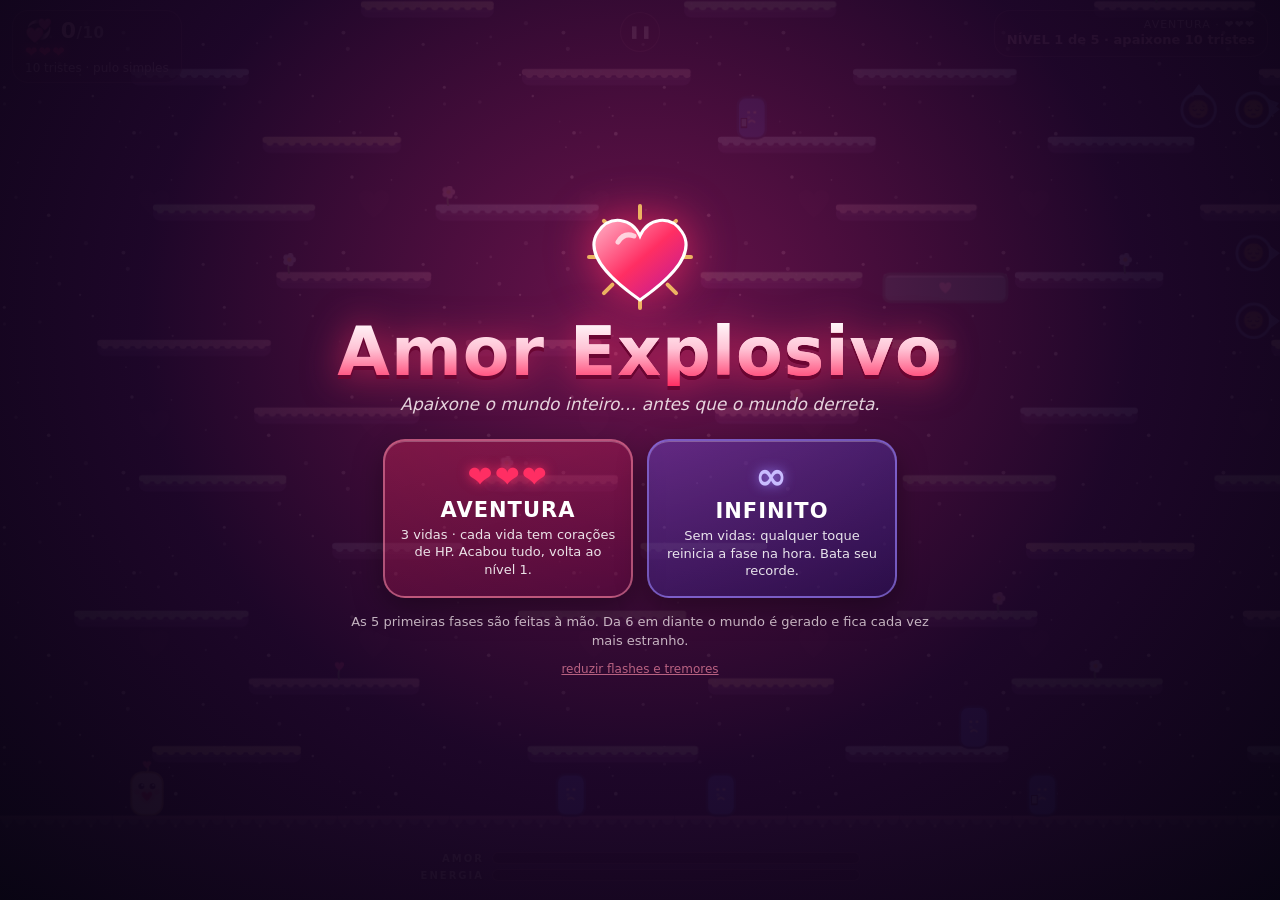
<file: index.html>
<!DOCTYPE html>
<html lang="pt-BR">
<head>
<meta charset="UTF-8">
<meta name="viewport" content="width=device-width, initial-scale=1.0">
<meta http-equiv="Cache-Control" content="no-cache, no-store, must-revalidate">
<meta http-equiv="Pragma" content="no-cache">
<title>Amor Explosivo</title>
<style>html,body{margin:0;height:100%;background:radial-gradient(circle at 50% 40%,#2a1250,#140d33 60%,#0b0720);color:#ffd6e0;font-family:"Trebuchet MS",sans-serif;display:flex;flex-direction:column;gap:12px;align-items:center;justify-content:center}
.bola{width:76px;height:76px;border-radius:50%;border:4px solid rgba(255,143,171,.18);border-top-color:#ff8fab;border-right-color:#ff2e63;animation:g .9s linear infinite}@keyframes g{to{transform:rotate(360deg)}}</style>
</head>
<body>
<div class="bola" role="status" aria-label="carregando"></div><p>Amor Explosivo · abrindo no modo certo do seu aparelho…</p>
<script>
(function(){
  var ua = navigator.userAgent || '';
  var uaMobile = /Android|webOS|iPhone|iPad|iPod|BlackBerry|IEMobile|Opera Mini|Mobile|Tablet/i.test(ua);
  var touch = ('ontouchstart' in window) || (navigator.maxTouchPoints||0) > 0;
  var small = Math.min(window.innerWidth, window.innerHeight) < 820;
  var isMobile = uaMobile || (touch && small);
  location.replace((isMobile ? 'mobile.html' : 'desktop.html') + '?v=31');
})();
</script>
<noscript><p>Ative o JavaScript. <a href="desktop.html">PC</a> · <a href="mobile.html">Celular</a></p></noscript>
</body>
</html>
</file>
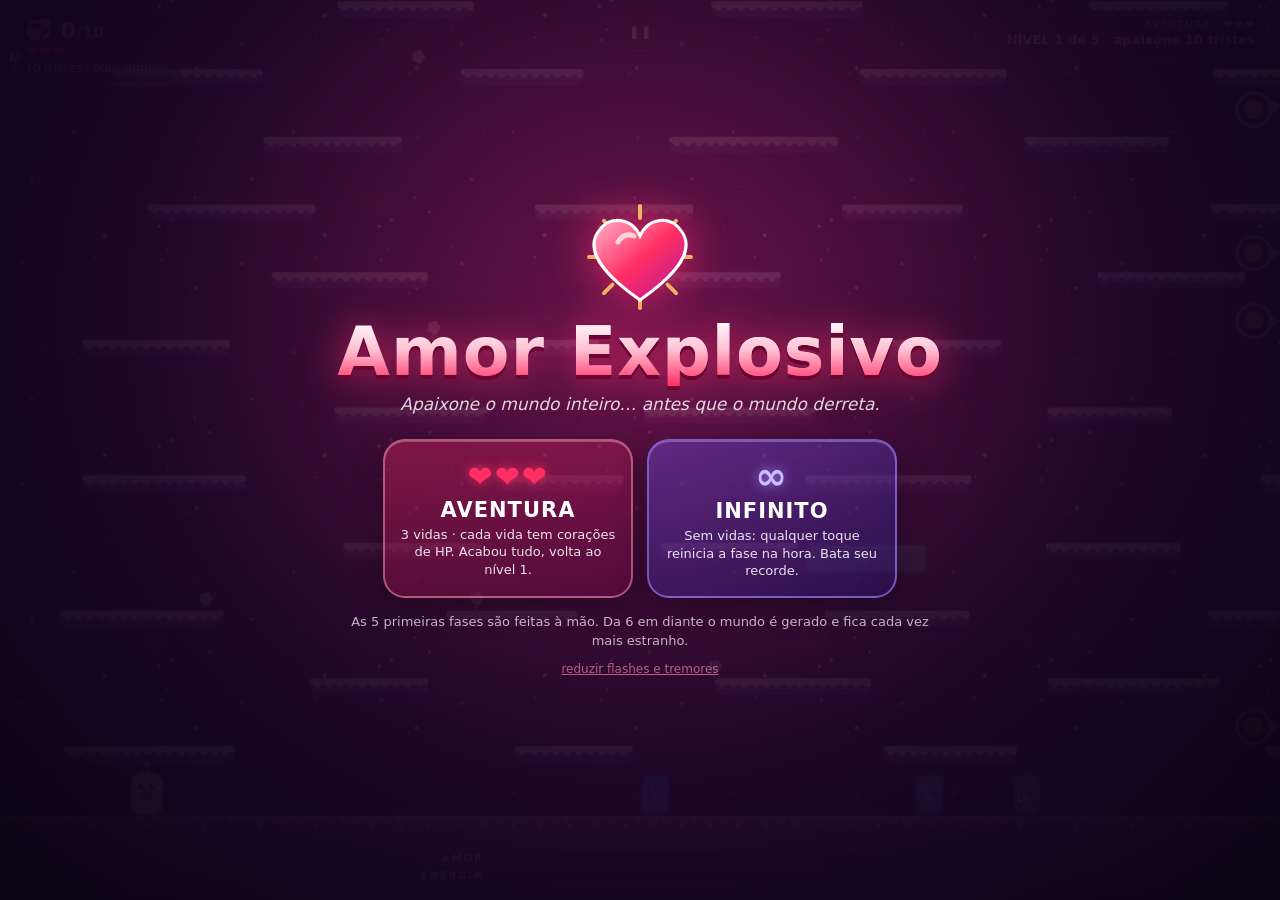
<file: desktop.html>
<!DOCTYPE html>
<html lang="pt-BR">
<head>
<meta charset="UTF-8">
<meta name="viewport" content="width=device-width, initial-scale=1.0">
<meta http-equiv="Cache-Control" content="no-cache, no-store, must-revalidate">
<meta http-equiv="Pragma" content="no-cache">
<title>Amor Explosivo — PC</title>
<link rel="stylesheet" href="style.css?v=34">
<link rel="stylesheet" href="style-desktop.css?v=34">
</head>
<body data-platform="desktop">
<div id="wrap">
  <canvas id="game"></canvas>
  <div id="hud"><div id="count"></div><div id="obj"></div></div>
  <div id="bars">
    <div class="barRow"><span class="barLbl">AMOR</span><div class="bar"><div id="amorFill" class="fill"></div></div></div>
    <div class="barRow"><span class="barLbl">ENERGIA</span><div class="bar"><div id="stamFill" class="fill"></div></div></div>
  </div>
  <button id="bPause" aria-label="Pausar">❚❚</button>
  <div id="overlay"></div>
</div>
<!-- PRÉ-CARREGAMENTO (regra do doug p/ GitHub): bolinha girando + % enquanto o jogo baixa; aparelho fraco começa no modo leve -->
<style>
#boot{position:fixed;inset:0;z-index:100000;display:flex;flex-direction:column;align-items:center;justify-content:center;gap:12px;background:radial-gradient(circle at 50% 40%,#2a1250,#140d33 60%,#0b0720);color:#ffd6e0;font-family:"Trebuchet MS",system-ui,sans-serif;transition:opacity .3s ease-out}
#boot .bb-anel{position:relative;width:76px;height:76px}
#boot .bb-bola{position:absolute;inset:0;border-radius:50%;border:4px solid rgba(255,143,171,.18);border-top-color:#ff8fab;border-right-color:#ff2e63;animation:bb-gira .9s linear infinite;will-change:transform}
#boot .bb-cor{position:absolute;left:50%;top:50%;font-size:26px;transform:translate(-50%,-50%);animation:bb-bate 1s ease-in-out infinite}
#boot .bb-tit{font-size:20px;font-weight:700;letter-spacing:.5px;color:#fff}
#boot .bb-sub{font-size:12px;color:#c9a7ff;max-width:86vw;text-align:center}
#boot .bb-trilha{width:min(240px,70vw);height:6px;border-radius:4px;background:rgba(255,255,255,.1);overflow:hidden}
#boot .bb-barra{height:100%;width:0%;border-radius:4px;background:linear-gradient(90deg,#ff8fab,#ff2e63);transition:width .15s ease-out}
#boot .bb-pct{font:700 13px monospace;color:#ff8fab}
@keyframes bb-gira{to{transform:rotate(360deg)}}
@keyframes bb-bate{0%,100%{transform:translate(-50%,-50%) scale(1)}50%{transform:translate(-50%,-50%) scale(1.15)}}
@media (prefers-reduced-motion: reduce){#boot .bb-bola{animation-duration:2.4s}#boot .bb-cor{animation:none}}
</style>
<div id="boot" role="status" aria-live="polite">
  <div class="bb-anel"><div class="bb-bola"></div><div class="bb-cor">💗</div></div>
  <div class="bb-tit">Amor Explosivo</div>
  <div class="bb-sub" id="bootSub">carregando o amor…</div>
  <div class="bb-trilha"><div class="bb-barra" id="bootBarra"></div></div>
  <div class="bb-pct" id="bootPct">0%</div>
</div>
<script>
(function(){
  var V='34', ARQS=['grafo_experiencia.js','game.js'], PESO={'grafo_experiencia.js':0.08,'game.js':0.92}, prog={}, txt={}, falta=ARQS.length;
  try{ var mem=navigator.deviceMemory||8, nuc=navigator.hardwareConcurrency||8; window.__FRACO=(mem<=2||nuc<=2); }catch(e){ window.__FRACO=false; }
  var barra=document.getElementById('bootBarra'), pct=document.getElementById('bootPct'), sub=document.getElementById('bootSub');
  if(window.__FRACO&&sub) sub.textContent='carregando o amor… (aparelho mais simples: modo leve)';
  function mostra(p){ p=Math.max(0,Math.min(100,Math.round(p))); barra.style.width=p+'%'; pct.textContent=p+'%'; }
  function soma(){ var s=0; for(var k in PESO) s+=(prog[k]||0)*PESO[k]; mostra(s*96); }
  function some(){ var b=document.getElementById('boot'); if(!b) return; mostra(100); b.style.opacity='0'; setTimeout(function(){ if(b.parentNode) b.parentNode.removeChild(b); },350); }
  function erro(a){ if(sub){ sub.style.color='#ff8888'; sub.textContent='⚠ não consegui carregar '+a+' — recarregue a página'; } }
  function injeta(i){ if(i>=ARQS.length){ some(); return; } var a=ARQS[i], s=document.createElement('script');
    if(txt[a]!=null){ s.text=txt[a]+'\n//# sourceURL='+a; document.body.appendChild(s); injeta(i+1); }
    else { s.src=a+'?v='+V; s.onload=function(){ injeta(i+1); }; s.onerror=function(){ erro(a); }; document.body.appendChild(s); } }
  function pronto(a){ prog[a]=1; soma(); if(--falta===0) injeta(0); }
  ARQS.forEach(function(a){ var x; try{ x=new XMLHttpRequest(); x.open('GET',a+'?v='+V,true); }catch(e){ pronto(a); return; }
    x.onprogress=function(e){ prog[a]=e.lengthComputable&&e.total?e.loaded/e.total:Math.min(0.9,(prog[a]||0)+0.1); soma(); };
    x.onload=function(){ if((x.status===200||x.status===0)&&x.responseText) txt[a]=x.responseText; pronto(a); };
    x.onerror=function(){ pronto(a); };   /* abriu direto do arquivo (file://): carrega do jeito normal */
    try{ x.send(); }catch(e){ pronto(a); } });
})();
</script>
</body>
</html>
</file>
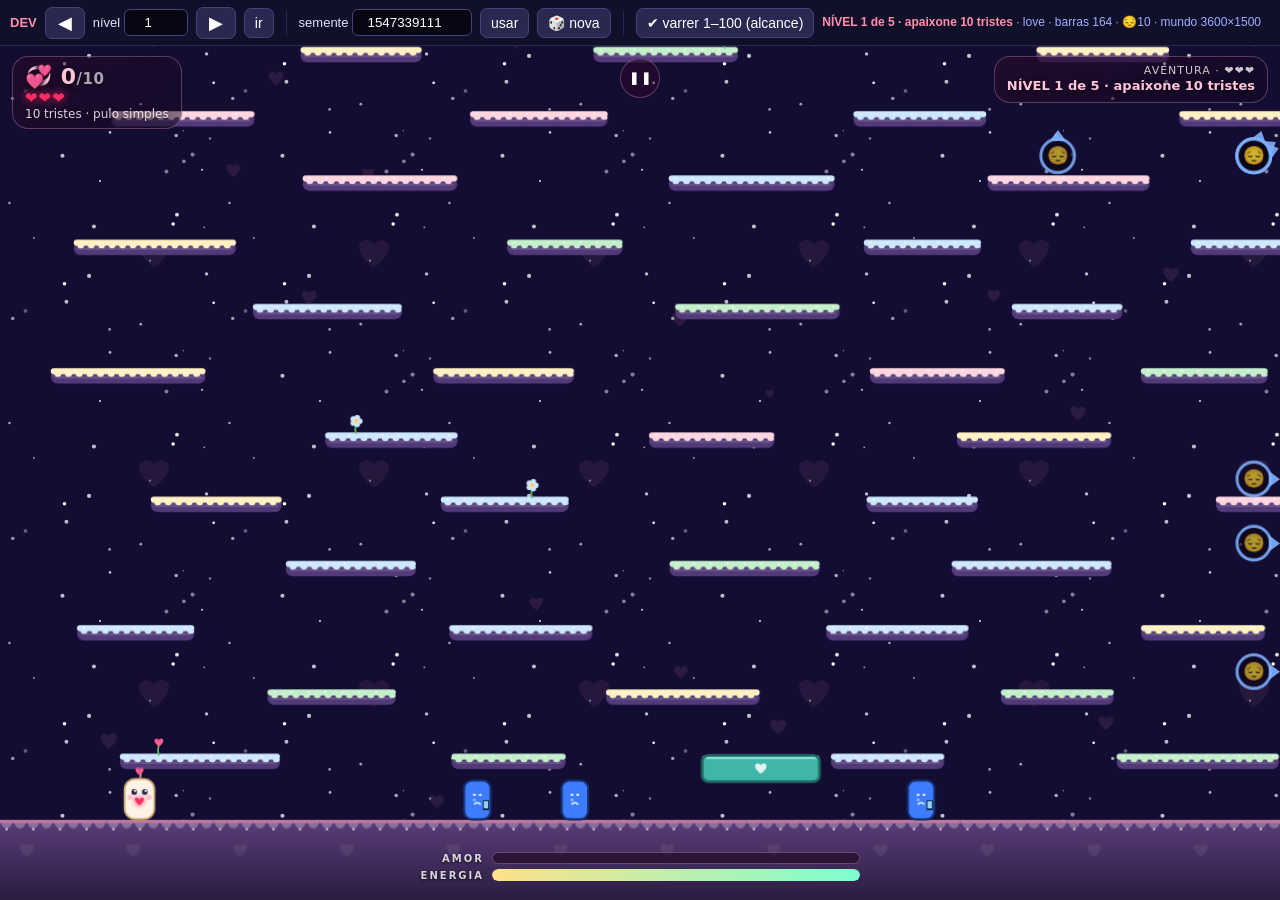
<file: dev.html>
<!DOCTYPE html>
<html lang="pt-BR">
<head>
<meta charset="UTF-8">
<meta name="viewport" content="width=device-width, initial-scale=1.0">
<meta http-equiv="Cache-Control" content="no-cache, no-store, must-revalidate">
<title>Amor Explosivo — DEV (inspetor de níveis)</title>
<link rel="stylesheet" href="style.css?v=31">
<link rel="stylesheet" href="style-desktop.css?v=31">
<style>
  body{ background:#070612; }
  /* deixa espaço pro jogo embaixo da barra */
  #wrap{ position:fixed; top:46px; left:0; right:0; bottom:0; width:100%; height:auto; }
  #devbar{ position:fixed; top:0; left:0; right:0; height:46px; z-index:200; display:flex; align-items:center; gap:8px;
    padding:0 10px; background:#11102a; border-bottom:1px solid #2a2850; color:#dfe3ff;
    font:13px/1.2 'Trebuchet MS','Segoe UI',sans-serif; flex-wrap:nowrap; overflow-x:auto; }
  #devbar b{ color:#ff8fab; }
  #devbar button{ background:#2a2850; color:#fff; border:1px solid #45427a; border-radius:7px; padding:6px 10px; cursor:pointer; font-size:14px; }
  #devbar button:hover{ background:#3a3870; }
  #devbar button.big{ font-size:18px; padding:4px 12px; }
  #devbar input{ width:64px; background:#070612; color:#fff; border:1px solid #45427a; border-radius:6px; padding:5px 6px; text-align:center; }
  #devbar .sep{ width:1px; height:24px; background:#2a2850; margin:0 4px; }
  #devinfo{ font-size:12px; color:#9fb0ff; white-space:nowrap; }
  #devinfo .tag{ background:#2a2850; border-radius:6px; padding:1px 6px; margin-left:4px; color:#ffd166; }
  #devscan{ position:fixed; right:10px; top:52px; z-index:200; background:#11102a; border:1px solid #2a2850;
    border-radius:10px; padding:8px 10px; color:#dfe3ff; font:12px 'Trebuchet MS',sans-serif; max-width:280px; display:none; }
  #devscan.show{ display:block; }
  #devscan h4{ margin:0 0 4px; color:#ff8fab; }
</style>
</head>
<body data-platform="desktop">
<div id="devbar">
  <b>DEV</b>
  <button class="big" id="dprev">◀</button>
  <span>nível <input id="dlvl" type="number" min="1" max="1000" value="1"></span>
  <button class="big" id="dnext">▶</button>
  <button id="dgo">ir</button>
  <div class="sep"></div>
  <span>semente <input id="dseed" type="number" value="0" style="width:120px"></span>
  <button id="dseedgo">usar</button>
  <button id="drand">🎲 nova</button>
  <div class="sep"></div>
  <button id="dscan">✔ varrer 1–100 (alcance)</button>
  <span id="devinfo"></span>
</div>
<div id="devscan"></div>

<div id="wrap">
  <canvas id="game"></canvas>
  <div id="hud"><div id="count"></div><div id="obj"></div></div>
  <div id="bars">
    <div class="barRow"><span class="barLbl">AMOR</span><div class="bar"><div id="amorFill" class="fill"></div></div></div>
    <div class="barRow"><span class="barLbl">ENERGIA</span><div class="bar"><div id="stamFill" class="fill"></div></div></div>
  </div>
  <button id="bPause" aria-label="Pausar">❚❚</button>
  <div id="overlay"></div>
</div>

<script>
  // liga o modo DEV e pula o briefing (pra inspecionar direto)
  window.__DEV = true;
  window.__SKIP_INTRO = true;
</script>
<script src="grafo_experiencia.js?v=31"></script>
<script src="game.js?v=31"></script>
<script>
(function(){
  const $=id=>document.getElementById(id);
  function refresh(info){ if(!info) return;
    $('dlvl').value=info.level; $('dseed').value=info.seed>>>0;
    const tags=(info.tags||[]).map(t=>'<span class="tag">'+t+'</span>').join('');
    const mon = info.monsters? (' · 👹'+info.monsters+' ['+(info.monstersKinds||[]).join(',')+']') : '';
    const tgt = info.type==='collect' ? (' · alvo '+info.target+' (coleta #'+info.collectIndex+')') : '';
    $('devinfo').innerHTML = '<b>'+(info.label||'')+'</b> · '+info.type+' · barras '+info.plats+
      ' · 😔'+info.npcs+mon+tgt+' · mundo '+info.W+'×'+info.H+' '+tags;
  }
  function api(){ return window.AE_DEV; }
  function ensure(cb){ if(api()) cb(); else setTimeout(()=>ensure(cb),60); }   // espera o game.js subir
  ensure(()=>{ refresh(api().go(parseInt($('dlvl').value)||1)); });
  $('dprev').onclick=()=>refresh(api().prev());
  $('dnext').onclick=()=>refresh(api().next());
  $('dgo').onclick=()=>refresh(api().go(parseInt($('dlvl').value)||1));
  $('dlvl').addEventListener('keydown',e=>{ if(e.key==='Enter') refresh(api().go(parseInt($('dlvl').value)||1)); });
  $('dseedgo').onclick=()=>refresh(api().reseed(parseInt($('dseed').value)||0));
  $('drand').onclick=()=>refresh(api().randSeed());
  $('dscan').onclick=()=>{ const box=$('devscan'); box.classList.add('show'); box.innerHTML='<h4>Varrendo 1–100…</h4>';
    setTimeout(()=>{ const r=api().scan(1,100); refresh(api().info());
      box.innerHTML='<h4>Varredura de alcance (1–100)</h4>'+
        (r.fails.length? ('⚠️ '+r.fails.length+' fase(s) com topo inalcançável:<br>'+r.fails.join(', '))
                       : '✅ todas as '+r.checked+' fases têm caminho do chão ao topo.'); }, 20);
  };
  // teclado: setas ←/→ trocam de nível (sem precisar clicar)
  window.addEventListener('keydown',e=>{ if(e.target.tagName==='INPUT')return;
    if(e.key==='PageUp'){ refresh(api().next()); } else if(e.key==='PageDown'){ refresh(api().prev()); } });
})();
</script>
</body>
</html>
</file>
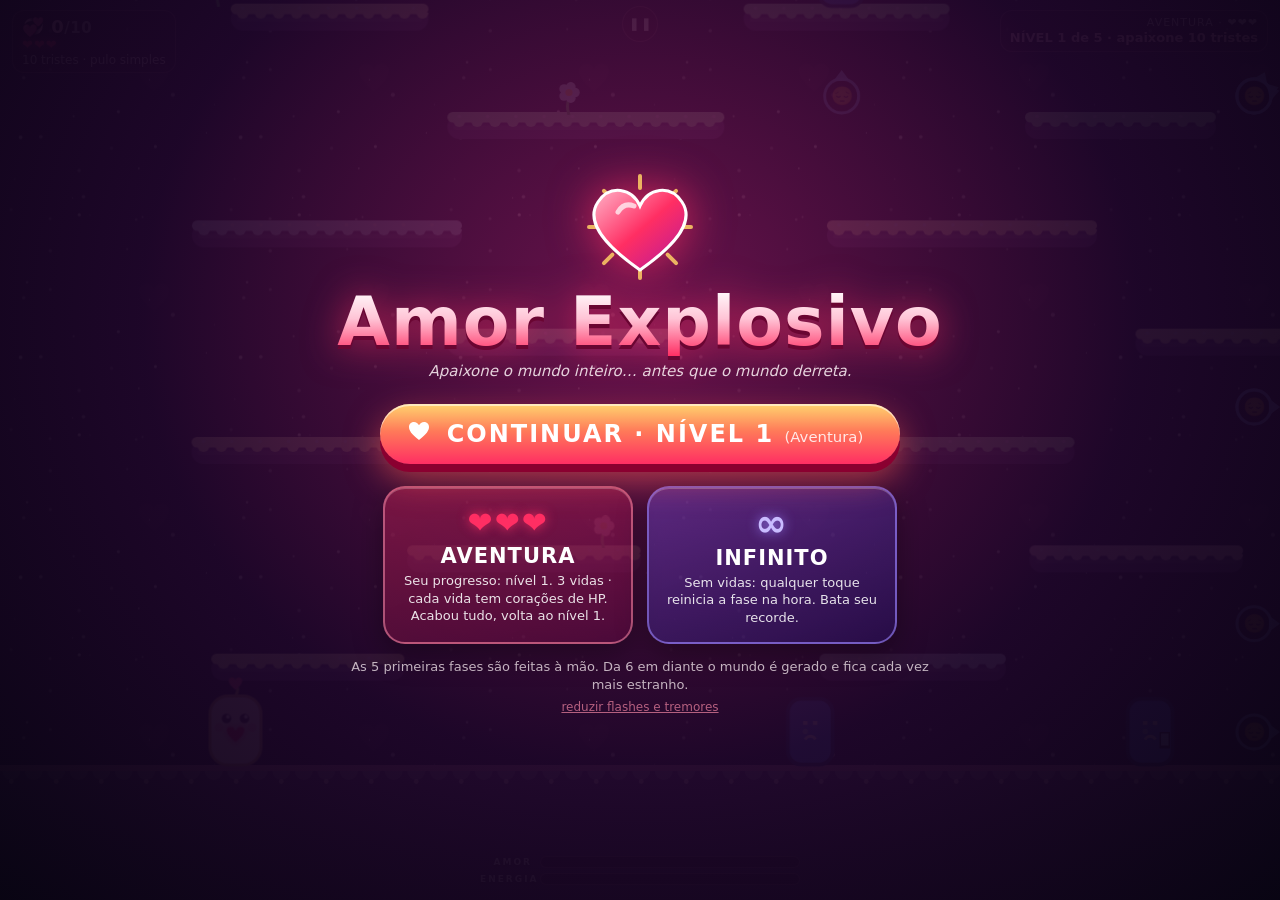
<file: mobile.html>
<!DOCTYPE html>
<html lang="pt-BR">
<head>
<meta charset="UTF-8">
<meta name="viewport" content="width=device-width, initial-scale=1.0, maximum-scale=1.0, user-scalable=no, viewport-fit=cover">
<meta http-equiv="Cache-Control" content="no-cache, no-store, must-revalidate">
<meta http-equiv="Pragma" content="no-cache">
<title>Amor Explosivo — Celular</title>
<link rel="stylesheet" href="style.css?v=34">
<link rel="stylesheet" href="style-mobile.css?v=34">
</head>
<body data-platform="mobile">
<div id="wrap">
  <canvas id="game"></canvas>
  <div id="hud"><div id="count"></div><div id="obj"></div></div>
  <div id="bars">
    <div class="barRow"><span class="barLbl">AMOR</span><div class="bar"><div id="amorFill" class="fill"></div></div></div>
    <div class="barRow"><span class="barLbl">ENERGIA</span><div class="bar"><div id="stamFill" class="fill"></div></div></div>
  </div>
  <button id="bPause" aria-label="Pausar">❚❚</button>
  <div id="touch">
    <div class="tbtn" id="bCharge" aria-label="Explosão de amor">💥</div>
    <div class="tbtn" id="bPow">★</div>
    <div class="tbtn" id="bCyc">⇄</div>
    <div class="tbtn" id="bDash" style="display:none" aria-label="Dash">»</div>
    <div class="tbtn" id="bDiv" style="display:none">✨</div>
    <div class="tbtn" id="bDom" style="display:none" aria-label="Domínio">◎</div>
  </div>
  <div id="overlay"></div>
</div>
<div id="rotate"><div class="rot-ico">📱</div><p>Gire o celular para jogar 🔄</p></div>
<!-- PRÉ-CARREGAMENTO (regra do doug p/ GitHub): bolinha girando + % enquanto o jogo baixa; aparelho fraco começa no modo leve -->
<style>
#boot{position:fixed;inset:0;z-index:100000;display:flex;flex-direction:column;align-items:center;justify-content:center;gap:12px;background:radial-gradient(circle at 50% 40%,#2a1250,#140d33 60%,#0b0720);color:#ffd6e0;font-family:"Trebuchet MS",system-ui,sans-serif;transition:opacity .3s ease-out}
#boot .bb-anel{position:relative;width:76px;height:76px}
#boot .bb-bola{position:absolute;inset:0;border-radius:50%;border:4px solid rgba(255,143,171,.18);border-top-color:#ff8fab;border-right-color:#ff2e63;animation:bb-gira .9s linear infinite;will-change:transform}
#boot .bb-cor{position:absolute;left:50%;top:50%;font-size:26px;transform:translate(-50%,-50%);animation:bb-bate 1s ease-in-out infinite}
#boot .bb-tit{font-size:20px;font-weight:700;letter-spacing:.5px;color:#fff}
#boot .bb-sub{font-size:12px;color:#c9a7ff;max-width:86vw;text-align:center}
#boot .bb-trilha{width:min(240px,70vw);height:6px;border-radius:4px;background:rgba(255,255,255,.1);overflow:hidden}
#boot .bb-barra{height:100%;width:0%;border-radius:4px;background:linear-gradient(90deg,#ff8fab,#ff2e63);transition:width .15s ease-out}
#boot .bb-pct{font:700 13px monospace;color:#ff8fab}
@keyframes bb-gira{to{transform:rotate(360deg)}}
@keyframes bb-bate{0%,100%{transform:translate(-50%,-50%) scale(1)}50%{transform:translate(-50%,-50%) scale(1.15)}}
@media (prefers-reduced-motion: reduce){#boot .bb-bola{animation-duration:2.4s}#boot .bb-cor{animation:none}}
</style>
<div id="boot" role="status" aria-live="polite">
  <div class="bb-anel"><div class="bb-bola"></div><div class="bb-cor">💗</div></div>
  <div class="bb-tit">Amor Explosivo</div>
  <div class="bb-sub" id="bootSub">carregando o amor…</div>
  <div class="bb-trilha"><div class="bb-barra" id="bootBarra"></div></div>
  <div class="bb-pct" id="bootPct">0%</div>
</div>
<script>
(function(){
  var V='34', ARQS=['grafo_experiencia.js','game.js'], PESO={'grafo_experiencia.js':0.08,'game.js':0.92}, prog={}, txt={}, falta=ARQS.length;
  try{ var mem=navigator.deviceMemory||8, nuc=navigator.hardwareConcurrency||8; window.__FRACO=(mem<=2||nuc<=2); }catch(e){ window.__FRACO=false; }
  var barra=document.getElementById('bootBarra'), pct=document.getElementById('bootPct'), sub=document.getElementById('bootSub');
  if(window.__FRACO&&sub) sub.textContent='carregando o amor… (aparelho mais simples: modo leve)';
  function mostra(p){ p=Math.max(0,Math.min(100,Math.round(p))); barra.style.width=p+'%'; pct.textContent=p+'%'; }
  function soma(){ var s=0; for(var k in PESO) s+=(prog[k]||0)*PESO[k]; mostra(s*96); }
  function some(){ var b=document.getElementById('boot'); if(!b) return; mostra(100); b.style.opacity='0'; setTimeout(function(){ if(b.parentNode) b.parentNode.removeChild(b); },350); }
  function erro(a){ if(sub){ sub.style.color='#ff8888'; sub.textContent='⚠ não consegui carregar '+a+' — recarregue a página'; } }
  function injeta(i){ if(i>=ARQS.length){ some(); return; } var a=ARQS[i], s=document.createElement('script');
    if(txt[a]!=null){ s.text=txt[a]+'\n//# sourceURL='+a; document.body.appendChild(s); injeta(i+1); }
    else { s.src=a+'?v='+V; s.onload=function(){ injeta(i+1); }; s.onerror=function(){ erro(a); }; document.body.appendChild(s); } }
  function pronto(a){ prog[a]=1; soma(); if(--falta===0) injeta(0); }
  ARQS.forEach(function(a){ var x; try{ x=new XMLHttpRequest(); x.open('GET',a+'?v='+V,true); }catch(e){ pronto(a); return; }
    x.onprogress=function(e){ prog[a]=e.lengthComputable&&e.total?e.loaded/e.total:Math.min(0.9,(prog[a]||0)+0.1); soma(); };
    x.onload=function(){ if((x.status===200||x.status===0)&&x.responseText) txt[a]=x.responseText; pronto(a); };
    x.onerror=function(){ pronto(a); };   /* abriu direto do arquivo (file://): carrega do jeito normal */
    try{ x.send(); }catch(e){ pronto(a); } });
})();
</script>
</body>
</html>
</file>
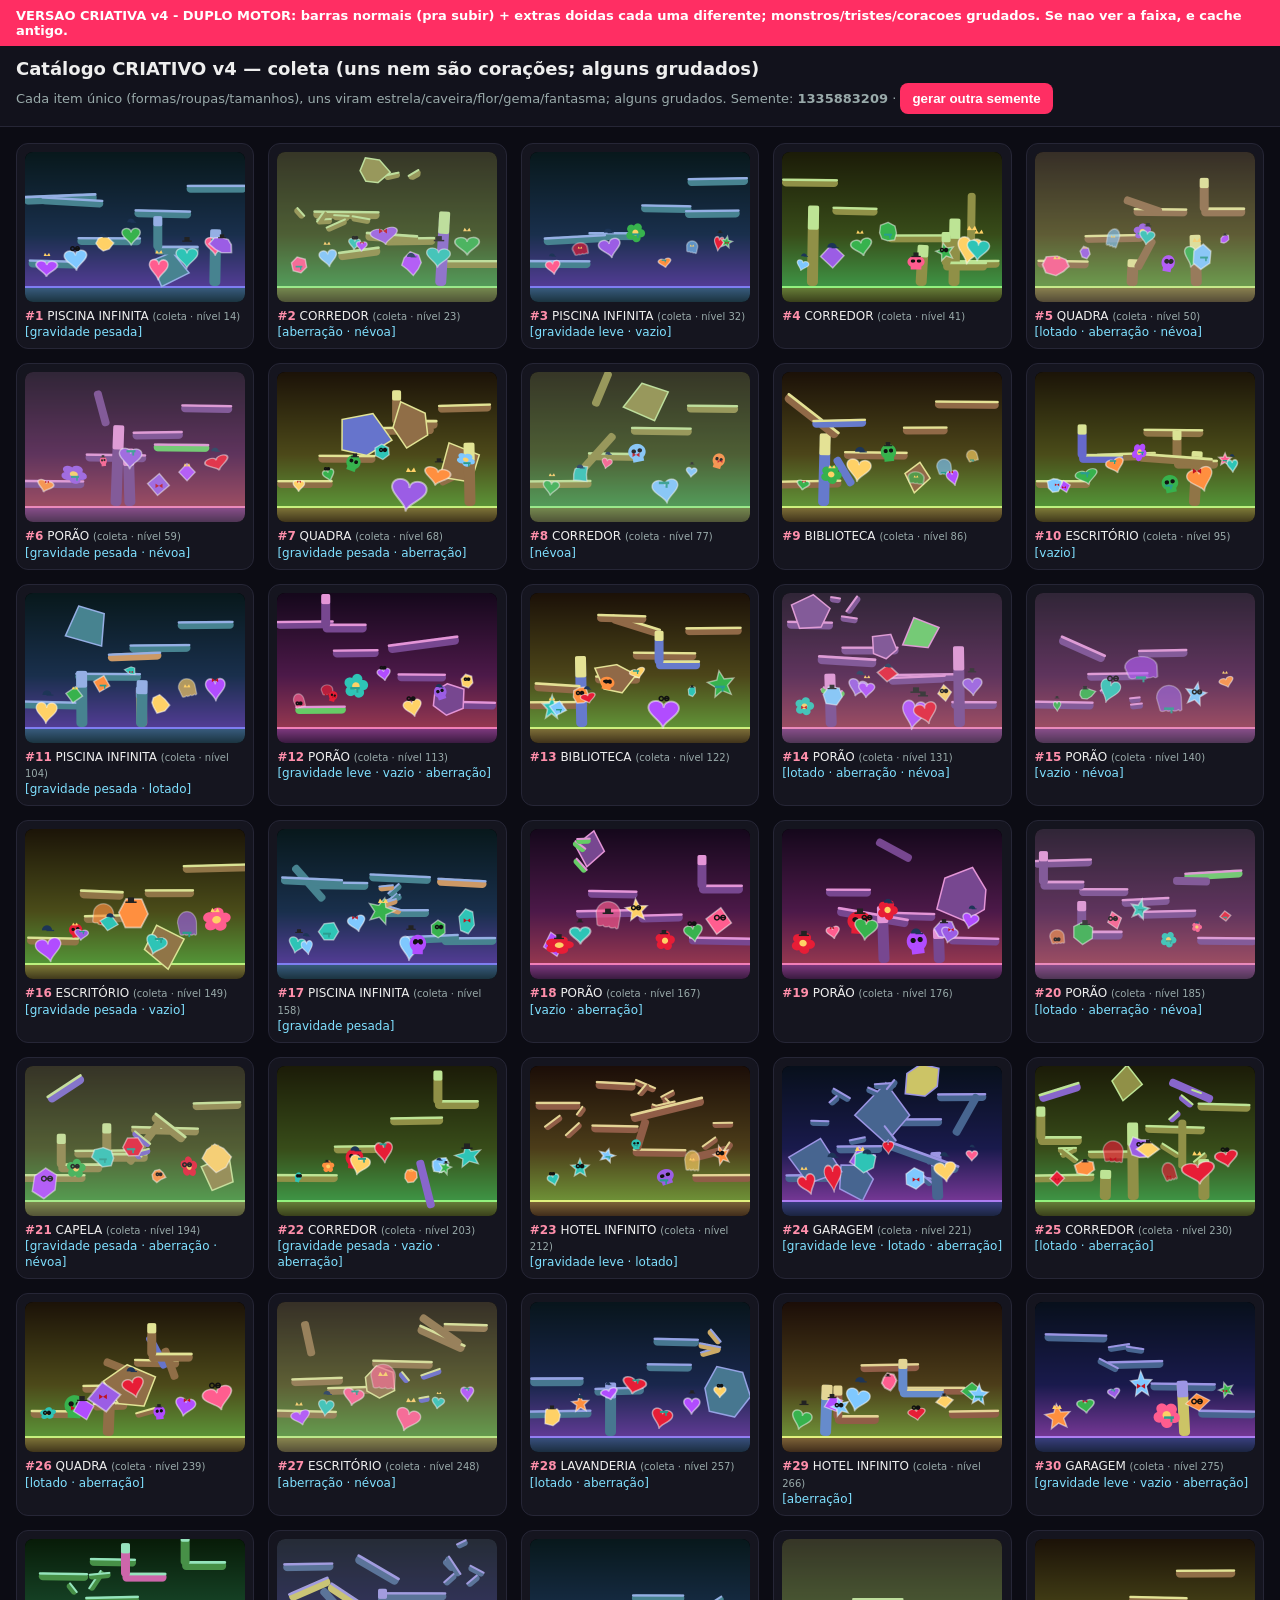
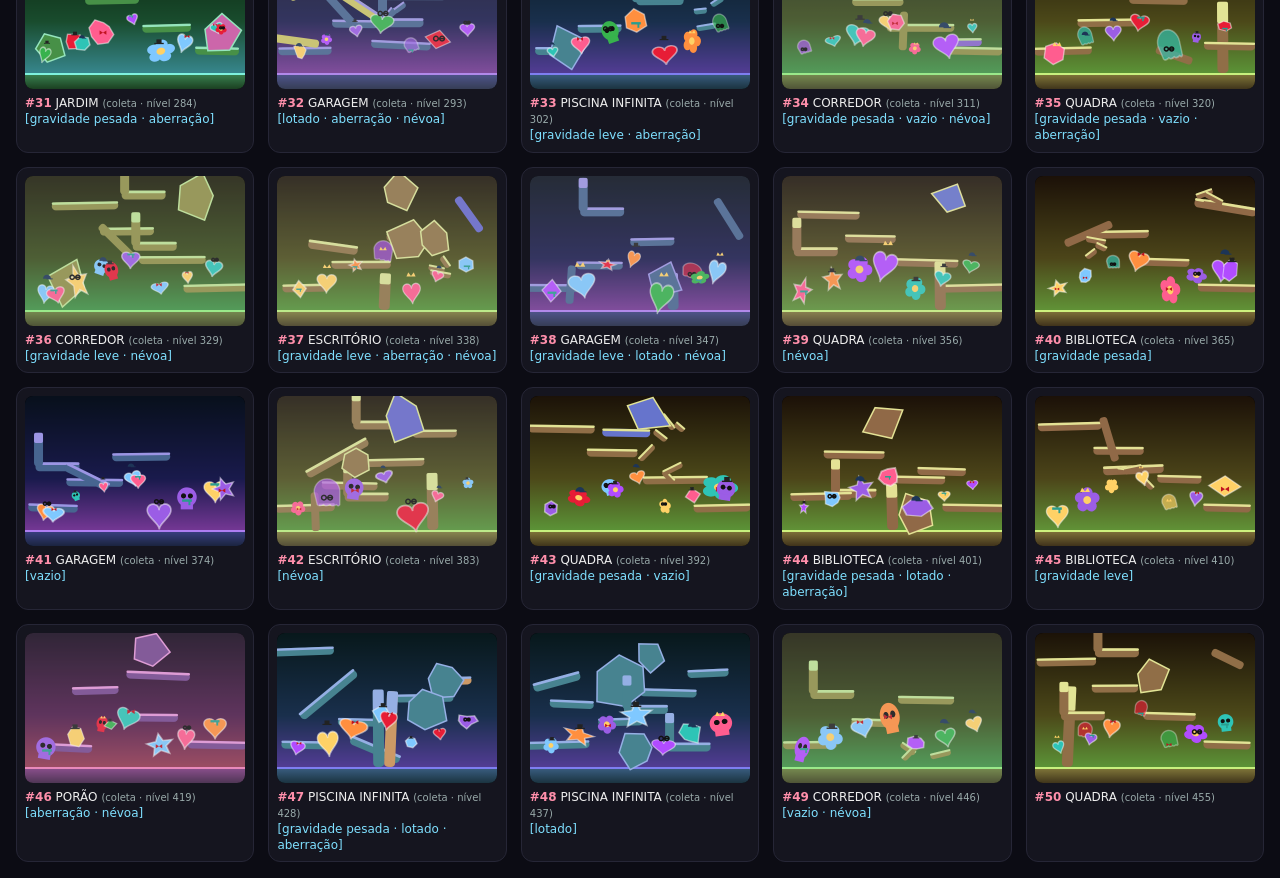
<file: preview-coleta.html>
<!doctype html><html lang="pt-br"><head><meta charset="utf-8">
<meta name="viewport" content="width=device-width,initial-scale=1">
<title>Catálogo CRIATIVO v4 · coleta</title>
<style>
  :root{color-scheme:dark}
  body{margin:0;background:#0c0c14;color:#eee;font-family:system-ui,Segoe UI,Roboto,sans-serif}
  header{position:sticky;top:0;background:#12121c;padding:12px 16px;border-bottom:1px solid #262636;z-index:2}
  h1{font-size:18px;margin:0 0 4px} .muted{color:#9aa;font-size:13px}
  button{background:#ff2e63;color:#fff;border:0;border-radius:8px;padding:8px 12px;font-weight:600;cursor:pointer}
  #grid{display:grid;grid-template-columns:repeat(auto-fill,minmax(228px,1fr));gap:14px;padding:16px}
  .card{background:#15151f;border:1px solid #262636;border-radius:12px;padding:8px;overflow:hidden}
  canvas{width:100%;border-radius:8px;display:block;background:#000}
  .cap{font-size:12px;margin-top:6px;line-height:1.35} .cap b{color:#ff8fab} .cap small{color:#9aa} .tags{color:#7fe0ff}
</style></head><body>
<div style="background:#ff2e63;color:#fff;padding:8px 16px;font-weight:700;font-size:13px">VERSAO CRIATIVA v4 - DUPLO MOTOR: barras normais (pra subir) + extras doidas cada uma diferente; monstros/tristes/coracoes grudados. Se nao ver a faixa, e cache antigo.</div>
<header>
  <h1>Catálogo CRIATIVO v4 — coleta (uns nem são corações; alguns grudados)</h1>
  <div class="muted">Cada item único (formas/roupas/tamanhos), uns viram estrela/caveira/flor/gema/fantasma; alguns grudados. Semente: <b id="seedval">&mdash;</b> &middot; <button onclick="PREVIEW.reseed()">gerar outra semente</button></div>
</header>
<div id="grid"></div>
<script>
/* Motor de PREVIEW CRIATIVO v4 — DUPLO MOTOR (espinha normal + extras doidas, cada uma única) + grudados */
(function(){
const qs=new URLSearchParams(location.search);
let RUNSEED=(qs.get('seed')!=null)?(parseInt(qs.get('seed'))>>>0):((Date.now()^(Math.random()*1e9))>>>0);
function clamp(v,a,b){return v<a?a:(v>b?b:v);}
function hsl(h,s,l){h=((h%360)+360)%360;return 'hsl('+h+' '+s+'% '+l+'%)';}
function palFromHue(hue){return{ skyTop:hsl(hue,55,7),skyMid:hsl(hue+24,50,20),skyGround:hsl(hue+70,45,46),
  groundTop:hsl(hue+20,38,38),groundBot:hsl(hue+10,40,18),groundLine:hsl(hue+50,80,72),
  plat:hsl(hue,34,42),platTop:hsl(hue+30,60,74),platEdge:hsl(hue+200,50,60)};}
function makeRng(seed){let a=seed>>>0;return function(){a|=0;a=a+0x6D2B79F5|0;let t=Math.imul(a^a>>>15,1|a);t=t+Math.imul(t^t>>>7,61|t)^t;return((t^t>>>14)>>>0)/4294967296;};}
function seedFor(n){let h=(RUNSEED^Math.imul(n,2654435761))>>>0;h=Math.imul(h^(h>>>15),2246822507);h=Math.imul(h^(h>>>13),3266489909);return(h^(h>>>16))>>>0;}
const DIR_THEMES=[{name:'SALA AMARELA',hue:48},{name:'ESCRITÓRIO',hue:38},{name:'PISCINA INFINITA',hue:190},{name:'GARAGEM',hue:215},{name:'BIBLIOTECA',hue:28},{name:'HOTEL INFINITO',hue:18},{name:'JARDIM',hue:120},{name:'QUADRA',hue:32},{name:'CAPELA',hue:52},{name:'LAVANDERIA',hue:200},{name:'CORREDOR',hue:60},{name:'PORÃO',hue:280}];
function director(n){const rng=makeRng((seedFor(n)^0x5bd1e995)>>>0);const d=Math.max(0,n-5);const epoch=Math.floor(d/15);
  const theme=DIR_THEMES[(n*7+epoch*5+Math.floor(rng()*(1+epoch)))%DIR_THEMES.length];const distort=clamp(d/40,0,1);
  const mut={name:theme.name,hue:theme.hue,distort,dens:1,tags:[]};
  if(rng()<0.5)mut.tags.push(rng()<0.5?'gravidade leve':'gravidade pesada');
  const dr=rng(); if(dr<0.3){mut.dens=0.6;mut.tags.push('vazio');} else if(dr>0.72){mut.dens=1.5;mut.tags.push('lotado');}
  if(d>=12&&rng()<0.5)mut.tags.push('aberração');
  if(rng()<0.35)mut.tags.push('névoa');
  return mut;}
const isCollect=n=>{const d=n-5;return d>0&&d%9===0;};

/* formas */
function rr(ctx,x,y,w,h,r){r=Math.min(r,Math.abs(w)/2,Math.abs(h)/2);ctx.beginPath();ctx.moveTo(x+r,y);ctx.arcTo(x+w,y,x+w,y+h,r);ctx.arcTo(x+w,y+h,x,y+h,r);ctx.arcTo(x,y+h,x,y,r);ctx.arcTo(x,y,x+w,y,r);ctx.closePath();}
function heart(ctx,x,y,s){const t=s*0.3;ctx.beginPath();ctx.moveTo(x,y+t);ctx.bezierCurveTo(x,y,x-s/2,y,x-s/2,y+t);ctx.bezierCurveTo(x-s/2,y+s*0.55,x,y+s*0.78,x,y+s);ctx.bezierCurveTo(x,y+s*0.78,x+s/2,y+s*0.55,x+s/2,y+t);ctx.bezierCurveTo(x+s/2,y,x,y,x,y+t);ctx.closePath();}
function star(ctx,cx,cy,r,p){ctx.beginPath();for(let i=0;i<p*2;i++){const a=Math.PI*i/p-Math.PI/2,rr2=i%2?r*0.45:r;ctx.lineTo(cx+Math.cos(a)*rr2,cy+Math.sin(a)*rr2);}ctx.closePath();}
function poly(ctx,cx,cy,r,sides,rot,jit,rng){ctx.beginPath();for(let i=0;i<sides;i++){const a=rot+Math.PI*2*i/sides,rr2=r*(1+(rng?(rng()-0.5)*jit:0));const x=cx+Math.cos(a)*rr2,y=cy+Math.sin(a)*rr2;i?ctx.lineTo(x,y):ctx.moveTo(x,y);}ctx.closePath();}
function blob(ctx,cx,cy,r,rng,lump){const N=8;ctx.beginPath();for(let i=0;i<N;i++){const a=Math.PI*2*i/N,rr2=r*(1+(rng()-0.5)*(lump||0.5));const x=cx+Math.cos(a)*rr2,y=cy+Math.sin(a)*rr2;i?ctx.lineTo(x,y):ctx.moveTo(x,y);}ctx.closePath();}
function ghostShape(ctx,cx,cy,r){ctx.beginPath();ctx.arc(cx,cy-r*0.1,r,Math.PI,0);const b=cy+r*0.9;ctx.lineTo(cx+r,b);for(let i=0;i<4;i++){const x=cx+r-(i+0.5)*(2*r/4);ctx.quadraticCurveTo(x+r/8,b+r*0.18,x,b);}ctx.lineTo(cx-r,cy-r*0.1);ctx.closePath();}
function slab(ctx,cx,cy,w,h,ang,pal,edge){ctx.save();ctx.translate(cx,cy);ctx.rotate(ang);ctx.fillStyle=edge?pal.platEdge:pal.plat;rr(ctx,-w/2,-h/2,w,h,Math.min(4,h/2));ctx.fill();ctx.fillStyle=pal.platTop;rr(ctx,-w/2,-h/2,w,Math.max(2,h*0.3),2);ctx.fill();ctx.restore();}

/* ===== DUPLO MOTOR: espinha NORMAL (subida) + EXTRAS doidas (cada uma única) ===== */
function drawPlatforms(ctx,W,gY,pal,mut,rng){
  const dist=mut.distort;
  // 1) ESPINHA normal: 3-4 barras quase retas, espalhadas, subindo (caminho de fuga)
  const nb=3+Math.floor(rng()*2); let dir=rng()<0.5?1:-1, bx=dir>0?28:W-28, by=gY-22;
  for(let i=0;i<nb;i++){ slab(ctx,clamp(bx,22,W-22),by,44+rng()*24,8,(rng()-0.5)*0.06,pal);
    bx+=dir*(40+rng()*26); by-=22+rng()*7; if(bx<28){bx=28;dir=1;} else if(bx>W-28){bx=W-28;dir=-1;} }
  // 2) EXTRAS doidas: nº aleatório, CADA UMA com formato próprio diferente
  let extra=Math.round((3+Math.floor(rng()*5))*mut.dens);
  const styles=['bar','tilt','L','jag','debris','rot','col'];
  for(let i=0;i<extra;i++){ const st=styles[Math.floor(rng()*styles.length)];
    const x=24+rng()*(W-48), y=gY-16-rng()*104, hot=rng()<0.18;
    if(st==='bar') slab(ctx,x,y,34+rng()*30,8,(rng()-0.5)*0.12,pal,hot);
    else if(st==='tilt') slab(ctx,x,y,40+rng()*36,9,(rng()-0.5)*(0.6+dist*0.8),pal,hot);
    else if(st==='L'){ slab(ctx,x,y,44,9,0,pal,hot); slab(ctx,x-19,y-17,9,34,0,pal,hot); }
    else if(st==='jag'){ ctx.fillStyle=hot?pal.platEdge:pal.plat; poly(ctx,x,y,13+rng()*15,4+Math.floor(rng()*3),rng()*6,0.6,rng); ctx.fill(); ctx.strokeStyle=pal.platTop; ctx.lineWidth=1.5; ctx.stroke(); }
    else if(st==='debris'){ for(let k=0;k<3;k++) slab(ctx,x+(rng()-0.5)*34,y+(rng()-0.5)*30,11+rng()*12,6,(rng()-0.5)*2,pal,hot); }
    else if(st==='rot'){ ctx.save(); ctx.translate(x,y); ctx.rotate(rng()*6); ctx.fillStyle=hot?pal.platEdge:pal.plat; rr(ctx,-18,-5,32+rng()*22,8,3); ctx.fill(); ctx.restore(); }
    else { const h=26+rng()*64; slab(ctx,x,gY-h/2,11,h,(rng()-0.5)*0.12,pal,hot); }
  }
}

/* ===== monstro/criatura (cada um único); suporta grudado ===== */
function drawCreature(ctx,cx,gy,kind,rng,dist){
  let base=20+rng()*16; if(kind==='boss')base=54; if(kind==='tentacle')base=28;
  const rot=(rng()-0.5)*dist*1.0, sx=1+(rng()-0.5)*dist*0.9, sy=1+(rng()-0.5)*dist*0.9;
  const eyes=1+Math.floor(rng()*(1+dist*4.5)), melt=rng()<dist*0.8, spikes=rng()<0.5, legs=rng()<0.5;
  const shape=['blob','box','round','star','tear'][Math.floor(rng()*5)];
  const col=kind==='boss'?'#3a0820':'#241430', acc=kind==='boss'?'#ffd166':(kind==='eater'?'#ffcc00':(kind==='beamer'?'#ff2e63':(kind==='shooter'?'#b14cff':'#ff3b6b')));
  ctx.save(); ctx.translate(cx,gy-base*0.7); ctx.rotate(rot); ctx.scale(sx,sy);
  if(kind==='tentacle'){ ctx.strokeStyle='#3a1850';ctx.lineWidth=4;ctx.lineCap='round'; for(let a=0;a<3+Math.floor(dist*2);a++){const ox=(a-1)*6;ctx.beginPath();ctx.moveTo(ox,base*0.4);for(let s=1;s<=4;s++)ctx.lineTo(ox+Math.sin(a+s)*6,base*0.4-s*base*0.35);ctx.stroke();} ctx.restore(); return; }
  if(legs){ ctx.strokeStyle=col;ctx.lineWidth=3;ctx.lineCap='round'; const L=2+Math.floor(rng()*4); for(let i=0;i<L;i++){const lx=(-0.5+i/(L-1||1))*base*0.7;ctx.beginPath();ctx.moveTo(lx,base*0.35);ctx.lineTo(lx+(rng()-0.5)*10,base*0.35+10+rng()*8);ctx.stroke();} ctx.lineCap='butt'; }
  ctx.fillStyle=col; ctx.strokeStyle=acc; ctx.lineWidth=2.5;
  if(shape==='blob') blob(ctx,0,0,base*0.5,rng,0.55+dist*0.4);
  else if(shape==='box') rr(ctx,-base*0.4,-base*0.45,base*0.8,base*0.9,5);
  else if(shape==='round'){ctx.beginPath();ctx.arc(0,0,base*0.5,0,6.28);}
  else if(shape==='star') star(ctx,0,0,base*0.55,4+Math.floor(rng()*3));
  else { ctx.beginPath(); ctx.moveTo(0,-base*0.55); ctx.quadraticCurveTo(base*0.5,0,0,base*0.5); ctx.quadraticCurveTo(-base*0.5,0,0,-base*0.55);}
  ctx.fill(); ctx.stroke();
  if(spikes){ ctx.fillStyle=acc; const S=4+Math.floor(rng()*5); for(let i=0;i<S;i++){const a=Math.PI*2*i/S,r=base*0.5;ctx.beginPath();ctx.moveTo(Math.cos(a)*r,Math.sin(a)*r);ctx.lineTo(Math.cos(a)*r*1.4,Math.sin(a)*r*1.4);ctx.lineTo(Math.cos(a+0.2)*r,Math.sin(a+0.2)*r);ctx.fill();} }
  ctx.fillStyle=acc; for(let i=0;i<eyes;i++){const a=rng()*6.28,r=base*0.28*rng();ctx.beginPath();ctx.arc(Math.cos(a)*r,Math.sin(a)*r-base*0.05,Math.max(1.5,base*0.07),0,6.28);ctx.fill();}
  if(melt){ ctx.fillStyle=col; const M=2+Math.floor(rng()*3); for(let i=0;i<M;i++){const mx=(-0.4+rng()*0.8)*base;ctx.beginPath();ctx.arc(mx,base*0.45,3+rng()*3,0,6.28);ctx.fill();ctx.fillRect(mx-2,base*0.3,4,base*0.25);} }
  if(kind==='boss'){ ctx.fillStyle='#ffd166'; ctx.beginPath();ctx.moveTo(-base*0.4,-base*0.5);ctx.lineTo(-base*0.2,-base*0.72);ctx.lineTo(0,-base*0.5);ctx.lineTo(base*0.2,-base*0.72);ctx.lineTo(base*0.4,-base*0.5);ctx.fill(); }
  ctx.restore();
}

/* ===== triste (melhorado; MANTÉM azul); suporta grudado ===== */
function drawSadCreative(ctx,cx,gy,rng,dist){
  const variants=['normal','square','tall','wide','giant','legs','melt','frag','tiny','blob','eyes'];
  const variant=variants[Math.floor(rng()*(dist>0.3?variants.length:5))];
  const col='#3d7bff', dk='#13316e'; let w=16+rng()*8,h=22+rng()*8;
  if(variant==='square'){w=h=20;} else if(variant==='tall'){w=12;h=32;} else if(variant==='wide'){w=30;h=15;} else if(variant==='giant'){w=24;h=34;} else if(variant==='tiny'){w=11;h=14;}
  ctx.save();
  if(variant==='legs'){ctx.strokeStyle=dk;ctx.lineWidth=2.5;ctx.lineCap='round';for(let i=0;i<5;i++){const lx=cx-w/2+w*i/4;ctx.beginPath();ctx.moveTo(lx,gy);ctx.lineTo(lx+(rng()-0.5)*8,gy+8+rng()*6);ctx.stroke();}ctx.lineCap='butt';}
  if(variant==='frag'){ ctx.fillStyle=col; rr(ctx,cx-w/2-6,gy-h,w*0.5,h,4);ctx.fill(); rr(ctx,cx+2,gy-h+4,w*0.5,h-4,4);ctx.fill(); ctx.restore(); return; }
  const rot=variant==='melt'?0:(rng()-0.5)*dist*0.6;
  ctx.translate(cx,gy-h/2);ctx.rotate(rot);
  ctx.fillStyle=col; ctx.strokeStyle=dk; ctx.lineWidth=1.5;
  if(variant==='blob'){ blob(ctx,0,0,Math.max(w,h)*0.5,rng,0.4); } else { rr(ctx,-w/2,-h/2,w,h,Math.min(6,w*0.3)); }
  ctx.fill(); ctx.stroke();
  const ne=variant==='eyes'?2+Math.floor(rng()*3):2;
  ctx.fillStyle='#dfeaff';
  if(ne<=2){ ctx.fillRect(-w*0.22,-h*0.18,w*0.14,2);ctx.fillRect(w*0.08,-h*0.18,w*0.14,2); }
  else { for(let i=0;i<ne;i++){const ex=(-0.3+rng()*0.6)*w,ey=(-0.3+rng()*0.3)*h;ctx.beginPath();ctx.arc(ex,ey,1.8,0,6.28);ctx.fill();} }
  ctx.strokeStyle='#dfeaff';ctx.lineWidth=1.4;ctx.beginPath();ctx.arc(0,h*0.16,w*0.16,1.15*Math.PI,1.85*Math.PI);ctx.stroke();
  if(variant==='melt'){ctx.fillStyle=col;for(let i=0;i<3;i++){const mx=(-0.4+rng()*0.8)*w;ctx.beginPath();ctx.arc(mx,h*0.5,2.5+rng()*2,0,6.28);ctx.fill();ctx.fillRect(mx-2,h*0.3,4,h*0.3);}}
  ctx.restore();
}

/* ===== coleta: nem tudo é coração; suporta grudado ===== */
const HCOL=['#ff5d8f','#ff8f3f','#7fc8ff','#37b24d','#ffd166','#b14cff','#2ec4b6','#e71d36','#9b5de5'];
function outfitDraw(ctx,ox,oy,s,o){ctx.lineWidth=1.5;
  if(o===0){ctx.fillStyle='#222';ctx.fillRect(ox-s*0.22,oy-s*0.30,s*0.44,s*0.06);ctx.fillRect(ox-s*0.12,oy-s*0.46,s*0.24,s*0.18);}
  else if(o===1){ctx.strokeStyle='#111';ctx.beginPath();ctx.arc(ox-s*0.12,oy-s*0.02,s*0.09,0,6.28);ctx.arc(ox+s*0.12,oy-s*0.02,s*0.09,0,6.28);ctx.moveTo(ox-s*0.03,oy-s*0.02);ctx.lineTo(ox+s*0.03,oy-s*0.02);ctx.stroke();}
  else if(o===2){ctx.fillStyle='#c1121f';ctx.beginPath();ctx.moveTo(ox,oy+s*0.16);ctx.lineTo(ox-s*0.16,oy+s*0.06);ctx.lineTo(ox-s*0.16,oy+s*0.26);ctx.closePath();ctx.moveTo(ox,oy+s*0.16);ctx.lineTo(ox+s*0.16,oy+s*0.06);ctx.lineTo(ox+s*0.16,oy+s*0.26);ctx.closePath();ctx.fill();}
  else if(o===3){ctx.fillStyle='#2a9d8f';ctx.fillRect(ox-s*0.2,oy+s*0.14,s*0.4,s*0.1);ctx.fillRect(ox+s*0.06,oy+s*0.2,s*0.08,s*0.18);}
  else if(o===4){ctx.fillStyle='#1d3557';ctx.beginPath();ctx.arc(ox,oy-s*0.26,s*0.2,Math.PI,0);ctx.fill();ctx.fillRect(ox-s*0.02,oy-s*0.28,s*0.3,s*0.05);}
  else{ctx.fillStyle='#ffd166';ctx.beginPath();ctx.moveTo(ox-s*0.2,oy-s*0.24);ctx.lineTo(ox-s*0.12,oy-s*0.42);ctx.lineTo(ox,oy-s*0.26);ctx.lineTo(ox+s*0.12,oy-s*0.42);ctx.lineTo(ox+s*0.2,oy-s*0.24);ctx.closePath();ctx.fill();}}
function drawCollectItem(ctx,cx,cy,s,rng,dist,exotic){
  const col=HCOL[Math.floor(rng()*HCOL.length)];
  const sx=rng()<0.45?0.7+rng()*0.7:1, sy=rng()<0.45?0.7+rng()*0.7:1;
  const pool=['heart','heart','ghost','star','diamond','blob','skull','flower','gem'];
  let shape=(rng()<0.45+exotic*0.4)?pool[Math.floor(rng()*pool.length)]:'heart';
  ctx.save(); ctx.translate(cx,cy); ctx.rotate((rng()-0.5)*dist*0.7); ctx.scale(sx,sy); ctx.translate(-cx,-cy);
  ctx.fillStyle=col; ctx.strokeStyle='rgba(255,255,255,.5)'; ctx.lineWidth=1.4;
  if(shape==='heart')heart(ctx,cx,cy,s);
  else if(shape==='ghost'){ctx.globalAlpha=0.65;ghostShape(ctx,cx,cy,s*0.5);}
  else if(shape==='star')star(ctx,cx,cy+s*0.3,s*0.55,5);
  else if(shape==='diamond')poly(ctx,cx,cy+s*0.3,s*0.5,4,0,0,null);
  else if(shape==='blob')blob(ctx,cx,cy+s*0.3,s*0.5,rng,0.6);
  else if(shape==='gem')poly(ctx,cx,cy+s*0.3,s*0.5,6,0.3,0.15,rng);
  else if(shape==='flower'){for(let p=0;p<5;p++){const a=Math.PI*2*p/5;ctx.beginPath();ctx.arc(cx+Math.cos(a)*s*0.3,cy+s*0.3+Math.sin(a)*s*0.3,s*0.22,0,6.28);ctx.fill();}ctx.fillStyle='#ffd166';ctx.beginPath();ctx.arc(cx,cy+s*0.3,s*0.16,0,6.28);}
  else if(shape==='skull'){ctx.beginPath();ctx.arc(cx,cy+s*0.25,s*0.4,0,6.28);ctx.fill();ctx.fillRect(cx-s*0.25,cy+s*0.5,s*0.5,s*0.25);ctx.fillStyle='#111';ctx.beginPath();ctx.arc(cx-s*0.14,cy+s*0.2,s*0.1,0,6.28);ctx.arc(cx+s*0.14,cy+s*0.2,s*0.1,0,6.28);ctx.fill();}
  ctx.fill(); if(shape!=='skull'&&shape!=='flower')ctx.stroke();
  ctx.restore();
  outfitDraw(ctx,cx,cy+(shape==='heart'?0:s*0.2),s,Math.floor(rng()*6));
  return shape;
}

function drawCard(canvas,n,mode){
  const ctx=canvas.getContext('2d'),DPR=2,W=220,H=150;
  canvas.width=W*DPR;canvas.height=H*DPR;canvas.style.width=W+'px';canvas.style.height=H+'px';ctx.setTransform(DPR,0,0,DPR,0,0);
  const mut=director(n),pal=palFromHue(mut.hue),rng=makeRng(seedFor(n)),d=Math.max(0,n-5),dist=mut.distort;
  const g=ctx.createLinearGradient(0,0,0,H);g.addColorStop(0,pal.skyTop);g.addColorStop(.55,pal.skyMid);g.addColorStop(1,pal.skyGround);ctx.fillStyle=g;ctx.fillRect(0,0,W,H);
  const gY=H-16;const gg=ctx.createLinearGradient(0,gY,0,H);gg.addColorStop(0,pal.groundTop);gg.addColorStop(1,pal.groundBot);ctx.fillStyle=gg;ctx.fillRect(0,gY,W,H-gY);
  ctx.fillStyle=pal.groundLine;ctx.fillRect(0,gY,W,2);
  drawPlatforms(ctx,W,gY,pal,mut,rng);
  if(mode==='love'){
    // TRISTES (mantém azul) — 1-2, às vezes GRUDADOS, cada um único
    if(rng()<0.22){ drawSadCreative(ctx,W*0.24,gY,rng,dist); drawSadCreative(ctx,W*0.31,gY,rng,dist); }
    else { drawSadCreative(ctx,W*0.28,gY,rng,dist); if(rng()<0.4) drawSadCreative(ctx,W*0.12,gY,rng,dist); }
    // MONSTROS — headline + às vezes 2º; às vezes GRUDADOS
    const ks=[];if(d>=1)ks.push('chaser');if(d>=4)ks.push('shooter');if(d>=7)ks.push('dog');if(d>=10)ks.push('eater');if(d>=13)ks.push('sphere');if(d>=16)ks.push('tentacle');if(d>=19)ks.push('spiker');if(d>=22)ks.push('beamer');if(n>=20&&n%20===0)ks.push('boss');
    const order=['boss','tentacle','beamer','spiker','sphere','eater','dog','shooter','chaser'];let kind='chaser';for(const o of order)if(ks.indexOf(o)>=0){kind=o;break;}
    if(rng()<0.22){ drawCreature(ctx,W*0.66,gY,kind,rng,dist); drawCreature(ctx,W*0.74,gY,kind,rng,dist); }
    else { drawCreature(ctx,W*0.70,gY,kind,rng,dist); if(rng()<0.4) drawCreature(ctx,W*0.90,gY,ks[Math.floor(rng()*ks.length)]||'chaser',rng,dist); }
  } else {
    const exotic=clamp((d-9)/55,0,0.85);
    for(let i=0;i<7;i++){ const cx=22+i*28,cy=gY-26-((i*53)%42),s=10+rng()*16;
      drawCollectItem(ctx,cx,cy,s,rng,dist,exotic);
      if(rng()<0.12) drawCollectItem(ctx,cx+7,cy+3,s*0.9,rng,dist,exotic); }   // GRUDADOS
  }
  if(mut.tags.indexOf('névoa')>=0){ctx.fillStyle='rgba(190,190,200,0.16)';ctx.fillRect(0,0,W,H);}
}
function render(mode){
  document.getElementById('seedval').textContent=RUNSEED;
  const grid=document.getElementById('grid');grid.innerHTML='';
  const levels=[];let n=6;while(levels.length<50){if(mode==='love'?!isCollect(n):isCollect(n))levels.push(n);n++;}
  levels.forEach((lv,idx)=>{const mut=director(lv);const card=document.createElement('div');card.className='card';
    const cv=document.createElement('canvas');drawCard(cv,lv,mode);
    const cap=document.createElement('div');cap.className='cap';
    const tag=mut.tags.length?('<span class="tags">['+mut.tags.join(' · ')+']</span>'):'';
    const sub=mode==='love'?('nível '+lv):('coleta · nível '+lv);
    cap.innerHTML='<b>#'+(idx+1)+'</b> '+mut.name+' <small>('+sub+')</small><br>'+tag;
    card.appendChild(cv);card.appendChild(cap);grid.appendChild(card);});
}
window.PREVIEW={render,reseed(){location.search='?seed='+((Math.random()*1e9)>>>0);}};
})();

</script>
<script>PREVIEW.render("collect")</script>
</body></html>
</file>
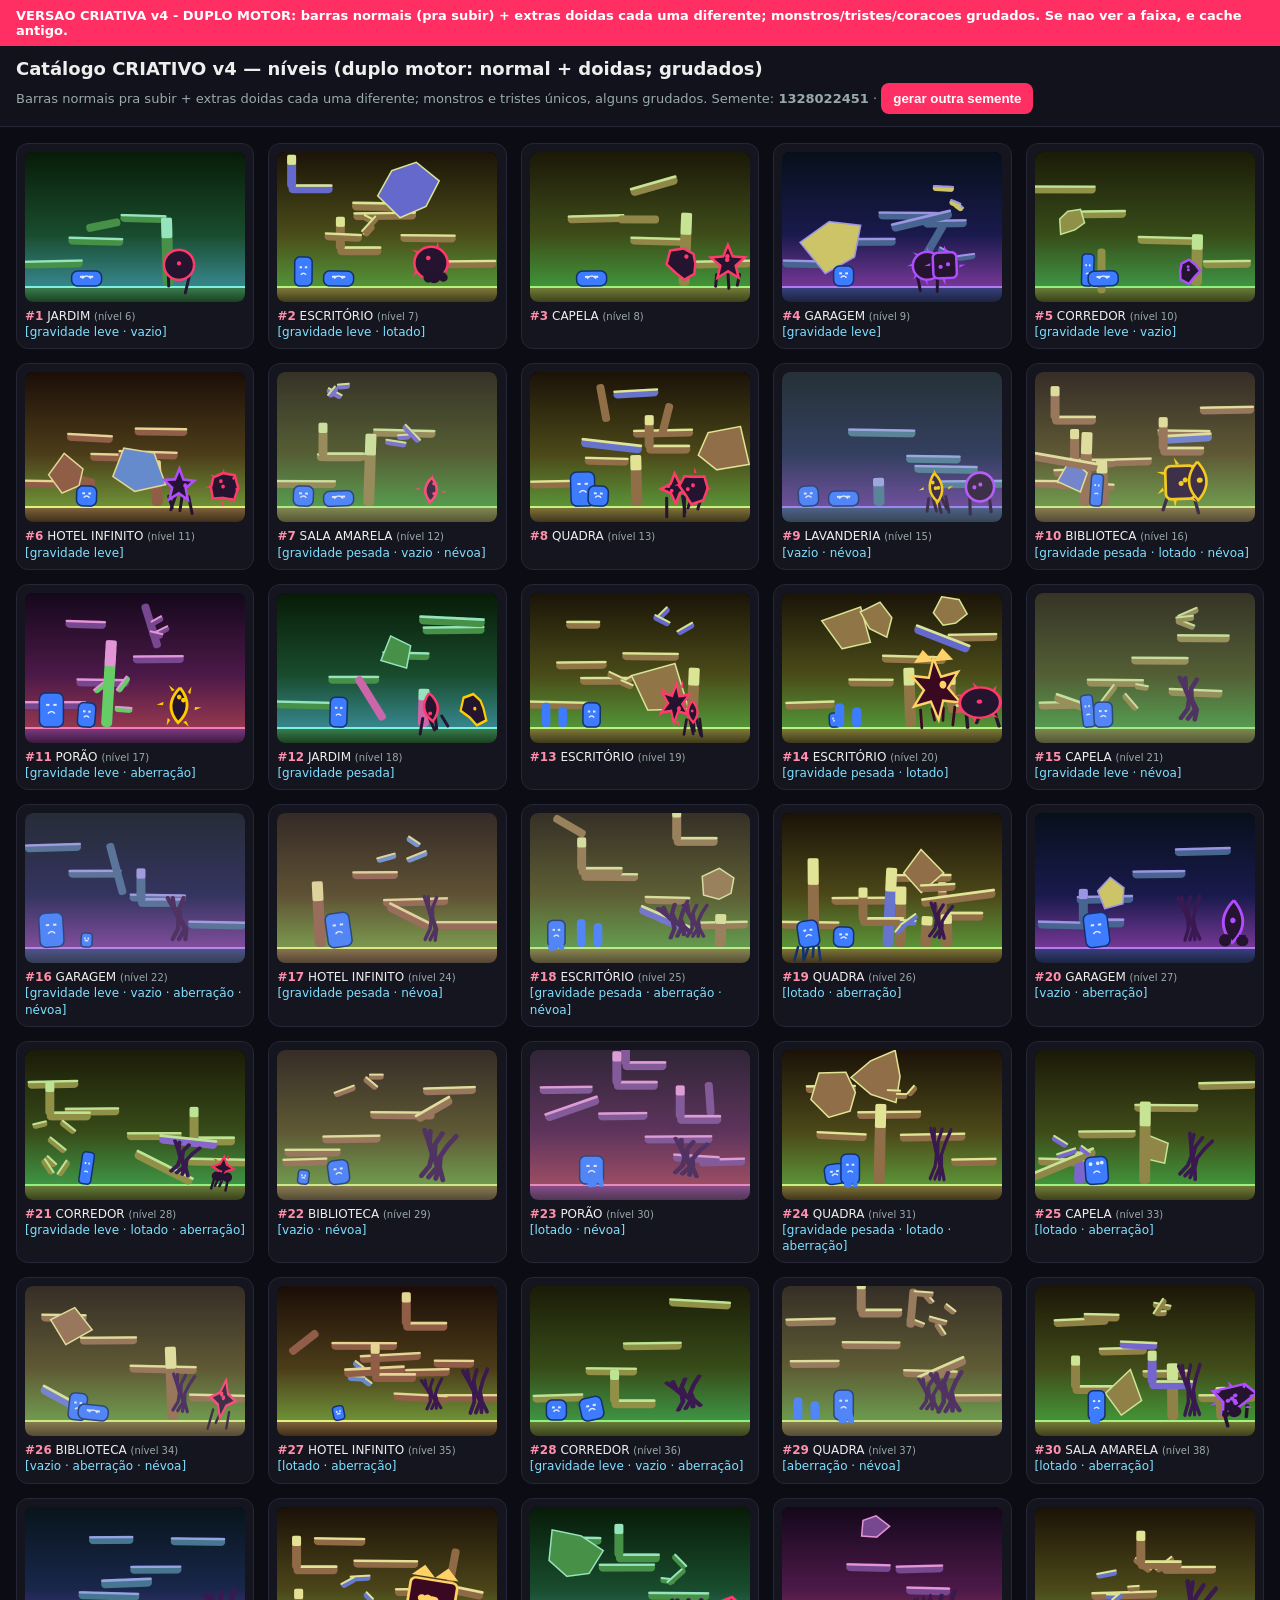
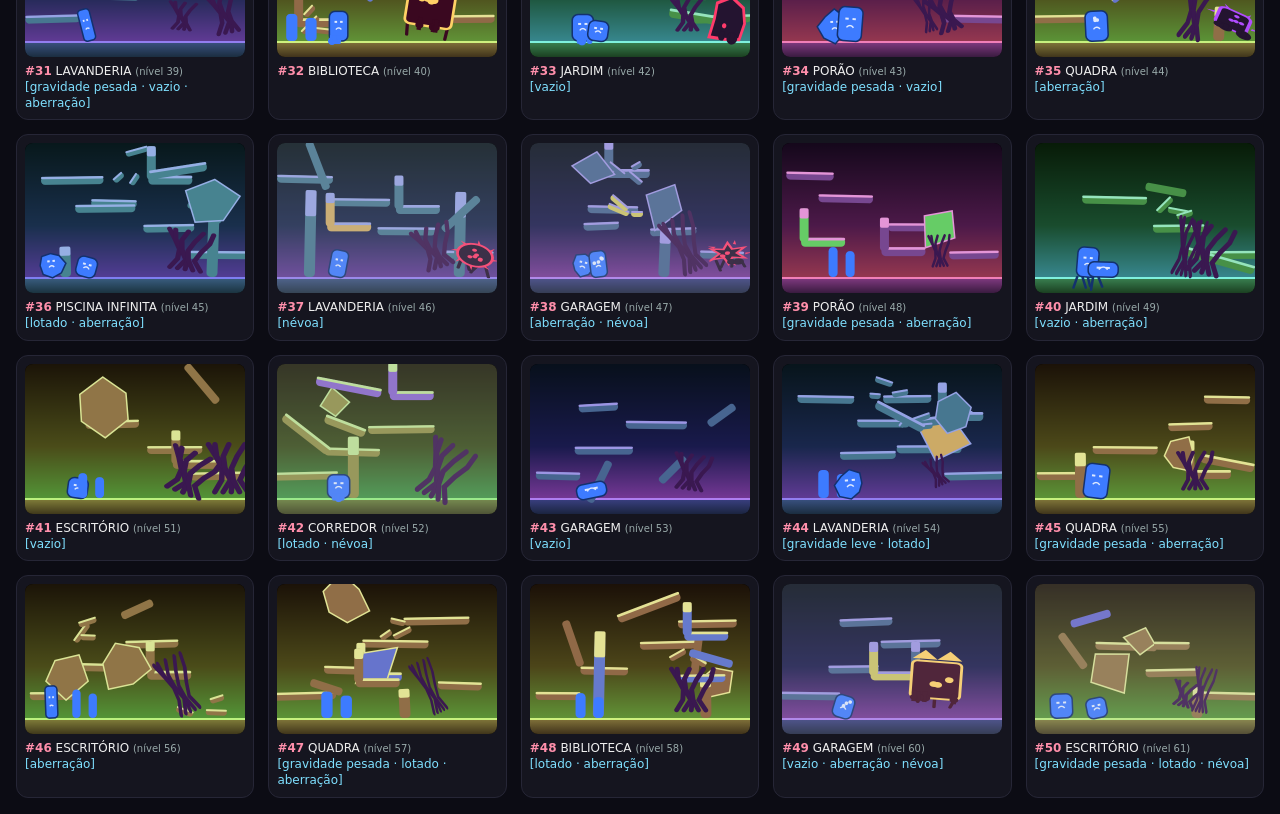
<file: preview-niveis.html>
<!doctype html><html lang="pt-br"><head><meta charset="utf-8">
<meta name="viewport" content="width=device-width,initial-scale=1">
<title>Catálogo CRIATIVO v4 · níveis</title>
<style>
  :root{color-scheme:dark}
  body{margin:0;background:#0c0c14;color:#eee;font-family:system-ui,Segoe UI,Roboto,sans-serif}
  header{position:sticky;top:0;background:#12121c;padding:12px 16px;border-bottom:1px solid #262636;z-index:2}
  h1{font-size:18px;margin:0 0 4px} .muted{color:#9aa;font-size:13px}
  button{background:#ff2e63;color:#fff;border:0;border-radius:8px;padding:8px 12px;font-weight:600;cursor:pointer}
  #grid{display:grid;grid-template-columns:repeat(auto-fill,minmax(228px,1fr));gap:14px;padding:16px}
  .card{background:#15151f;border:1px solid #262636;border-radius:12px;padding:8px;overflow:hidden}
  canvas{width:100%;border-radius:8px;display:block;background:#000}
  .cap{font-size:12px;margin-top:6px;line-height:1.35} .cap b{color:#ff8fab} .cap small{color:#9aa} .tags{color:#7fe0ff}
</style></head><body>
<div style="background:#ff2e63;color:#fff;padding:8px 16px;font-weight:700;font-size:13px">VERSAO CRIATIVA v4 - DUPLO MOTOR: barras normais (pra subir) + extras doidas cada uma diferente; monstros/tristes/coracoes grudados. Se nao ver a faixa, e cache antigo.</div>
<header>
  <h1>Catálogo CRIATIVO v4 — níveis (duplo motor: normal + doidas; grudados)</h1>
  <div class="muted">Barras normais pra subir + extras doidas cada uma diferente; monstros e tristes únicos, alguns grudados. Semente: <b id="seedval">&mdash;</b> &middot; <button onclick="PREVIEW.reseed()">gerar outra semente</button></div>
</header>
<div id="grid"></div>
<script>
/* Motor de PREVIEW CRIATIVO v4 — DUPLO MOTOR (espinha normal + extras doidas, cada uma única) + grudados */
(function(){
const qs=new URLSearchParams(location.search);
let RUNSEED=(qs.get('seed')!=null)?(parseInt(qs.get('seed'))>>>0):((Date.now()^(Math.random()*1e9))>>>0);
function clamp(v,a,b){return v<a?a:(v>b?b:v);}
function hsl(h,s,l){h=((h%360)+360)%360;return 'hsl('+h+' '+s+'% '+l+'%)';}
function palFromHue(hue){return{ skyTop:hsl(hue,55,7),skyMid:hsl(hue+24,50,20),skyGround:hsl(hue+70,45,46),
  groundTop:hsl(hue+20,38,38),groundBot:hsl(hue+10,40,18),groundLine:hsl(hue+50,80,72),
  plat:hsl(hue,34,42),platTop:hsl(hue+30,60,74),platEdge:hsl(hue+200,50,60)};}
function makeRng(seed){let a=seed>>>0;return function(){a|=0;a=a+0x6D2B79F5|0;let t=Math.imul(a^a>>>15,1|a);t=t+Math.imul(t^t>>>7,61|t)^t;return((t^t>>>14)>>>0)/4294967296;};}
function seedFor(n){let h=(RUNSEED^Math.imul(n,2654435761))>>>0;h=Math.imul(h^(h>>>15),2246822507);h=Math.imul(h^(h>>>13),3266489909);return(h^(h>>>16))>>>0;}
const DIR_THEMES=[{name:'SALA AMARELA',hue:48},{name:'ESCRITÓRIO',hue:38},{name:'PISCINA INFINITA',hue:190},{name:'GARAGEM',hue:215},{name:'BIBLIOTECA',hue:28},{name:'HOTEL INFINITO',hue:18},{name:'JARDIM',hue:120},{name:'QUADRA',hue:32},{name:'CAPELA',hue:52},{name:'LAVANDERIA',hue:200},{name:'CORREDOR',hue:60},{name:'PORÃO',hue:280}];
function director(n){const rng=makeRng((seedFor(n)^0x5bd1e995)>>>0);const d=Math.max(0,n-5);const epoch=Math.floor(d/15);
  const theme=DIR_THEMES[(n*7+epoch*5+Math.floor(rng()*(1+epoch)))%DIR_THEMES.length];const distort=clamp(d/40,0,1);
  const mut={name:theme.name,hue:theme.hue,distort,dens:1,tags:[]};
  if(rng()<0.5)mut.tags.push(rng()<0.5?'gravidade leve':'gravidade pesada');
  const dr=rng(); if(dr<0.3){mut.dens=0.6;mut.tags.push('vazio');} else if(dr>0.72){mut.dens=1.5;mut.tags.push('lotado');}
  if(d>=12&&rng()<0.5)mut.tags.push('aberração');
  if(rng()<0.35)mut.tags.push('névoa');
  return mut;}
const isCollect=n=>{const d=n-5;return d>0&&d%9===0;};

/* formas */
function rr(ctx,x,y,w,h,r){r=Math.min(r,Math.abs(w)/2,Math.abs(h)/2);ctx.beginPath();ctx.moveTo(x+r,y);ctx.arcTo(x+w,y,x+w,y+h,r);ctx.arcTo(x+w,y+h,x,y+h,r);ctx.arcTo(x,y+h,x,y,r);ctx.arcTo(x,y,x+w,y,r);ctx.closePath();}
function heart(ctx,x,y,s){const t=s*0.3;ctx.beginPath();ctx.moveTo(x,y+t);ctx.bezierCurveTo(x,y,x-s/2,y,x-s/2,y+t);ctx.bezierCurveTo(x-s/2,y+s*0.55,x,y+s*0.78,x,y+s);ctx.bezierCurveTo(x,y+s*0.78,x+s/2,y+s*0.55,x+s/2,y+t);ctx.bezierCurveTo(x+s/2,y,x,y,x,y+t);ctx.closePath();}
function star(ctx,cx,cy,r,p){ctx.beginPath();for(let i=0;i<p*2;i++){const a=Math.PI*i/p-Math.PI/2,rr2=i%2?r*0.45:r;ctx.lineTo(cx+Math.cos(a)*rr2,cy+Math.sin(a)*rr2);}ctx.closePath();}
function poly(ctx,cx,cy,r,sides,rot,jit,rng){ctx.beginPath();for(let i=0;i<sides;i++){const a=rot+Math.PI*2*i/sides,rr2=r*(1+(rng?(rng()-0.5)*jit:0));const x=cx+Math.cos(a)*rr2,y=cy+Math.sin(a)*rr2;i?ctx.lineTo(x,y):ctx.moveTo(x,y);}ctx.closePath();}
function blob(ctx,cx,cy,r,rng,lump){const N=8;ctx.beginPath();for(let i=0;i<N;i++){const a=Math.PI*2*i/N,rr2=r*(1+(rng()-0.5)*(lump||0.5));const x=cx+Math.cos(a)*rr2,y=cy+Math.sin(a)*rr2;i?ctx.lineTo(x,y):ctx.moveTo(x,y);}ctx.closePath();}
function ghostShape(ctx,cx,cy,r){ctx.beginPath();ctx.arc(cx,cy-r*0.1,r,Math.PI,0);const b=cy+r*0.9;ctx.lineTo(cx+r,b);for(let i=0;i<4;i++){const x=cx+r-(i+0.5)*(2*r/4);ctx.quadraticCurveTo(x+r/8,b+r*0.18,x,b);}ctx.lineTo(cx-r,cy-r*0.1);ctx.closePath();}
function slab(ctx,cx,cy,w,h,ang,pal,edge){ctx.save();ctx.translate(cx,cy);ctx.rotate(ang);ctx.fillStyle=edge?pal.platEdge:pal.plat;rr(ctx,-w/2,-h/2,w,h,Math.min(4,h/2));ctx.fill();ctx.fillStyle=pal.platTop;rr(ctx,-w/2,-h/2,w,Math.max(2,h*0.3),2);ctx.fill();ctx.restore();}

/* ===== DUPLO MOTOR: espinha NORMAL (subida) + EXTRAS doidas (cada uma única) ===== */
function drawPlatforms(ctx,W,gY,pal,mut,rng){
  const dist=mut.distort;
  // 1) ESPINHA normal: 3-4 barras quase retas, espalhadas, subindo (caminho de fuga)
  const nb=3+Math.floor(rng()*2); let dir=rng()<0.5?1:-1, bx=dir>0?28:W-28, by=gY-22;
  for(let i=0;i<nb;i++){ slab(ctx,clamp(bx,22,W-22),by,44+rng()*24,8,(rng()-0.5)*0.06,pal);
    bx+=dir*(40+rng()*26); by-=22+rng()*7; if(bx<28){bx=28;dir=1;} else if(bx>W-28){bx=W-28;dir=-1;} }
  // 2) EXTRAS doidas: nº aleatório, CADA UMA com formato próprio diferente
  let extra=Math.round((3+Math.floor(rng()*5))*mut.dens);
  const styles=['bar','tilt','L','jag','debris','rot','col'];
  for(let i=0;i<extra;i++){ const st=styles[Math.floor(rng()*styles.length)];
    const x=24+rng()*(W-48), y=gY-16-rng()*104, hot=rng()<0.18;
    if(st==='bar') slab(ctx,x,y,34+rng()*30,8,(rng()-0.5)*0.12,pal,hot);
    else if(st==='tilt') slab(ctx,x,y,40+rng()*36,9,(rng()-0.5)*(0.6+dist*0.8),pal,hot);
    else if(st==='L'){ slab(ctx,x,y,44,9,0,pal,hot); slab(ctx,x-19,y-17,9,34,0,pal,hot); }
    else if(st==='jag'){ ctx.fillStyle=hot?pal.platEdge:pal.plat; poly(ctx,x,y,13+rng()*15,4+Math.floor(rng()*3),rng()*6,0.6,rng); ctx.fill(); ctx.strokeStyle=pal.platTop; ctx.lineWidth=1.5; ctx.stroke(); }
    else if(st==='debris'){ for(let k=0;k<3;k++) slab(ctx,x+(rng()-0.5)*34,y+(rng()-0.5)*30,11+rng()*12,6,(rng()-0.5)*2,pal,hot); }
    else if(st==='rot'){ ctx.save(); ctx.translate(x,y); ctx.rotate(rng()*6); ctx.fillStyle=hot?pal.platEdge:pal.plat; rr(ctx,-18,-5,32+rng()*22,8,3); ctx.fill(); ctx.restore(); }
    else { const h=26+rng()*64; slab(ctx,x,gY-h/2,11,h,(rng()-0.5)*0.12,pal,hot); }
  }
}

/* ===== monstro/criatura (cada um único); suporta grudado ===== */
function drawCreature(ctx,cx,gy,kind,rng,dist){
  let base=20+rng()*16; if(kind==='boss')base=54; if(kind==='tentacle')base=28;
  const rot=(rng()-0.5)*dist*1.0, sx=1+(rng()-0.5)*dist*0.9, sy=1+(rng()-0.5)*dist*0.9;
  const eyes=1+Math.floor(rng()*(1+dist*4.5)), melt=rng()<dist*0.8, spikes=rng()<0.5, legs=rng()<0.5;
  const shape=['blob','box','round','star','tear'][Math.floor(rng()*5)];
  const col=kind==='boss'?'#3a0820':'#241430', acc=kind==='boss'?'#ffd166':(kind==='eater'?'#ffcc00':(kind==='beamer'?'#ff2e63':(kind==='shooter'?'#b14cff':'#ff3b6b')));
  ctx.save(); ctx.translate(cx,gy-base*0.7); ctx.rotate(rot); ctx.scale(sx,sy);
  if(kind==='tentacle'){ ctx.strokeStyle='#3a1850';ctx.lineWidth=4;ctx.lineCap='round'; for(let a=0;a<3+Math.floor(dist*2);a++){const ox=(a-1)*6;ctx.beginPath();ctx.moveTo(ox,base*0.4);for(let s=1;s<=4;s++)ctx.lineTo(ox+Math.sin(a+s)*6,base*0.4-s*base*0.35);ctx.stroke();} ctx.restore(); return; }
  if(legs){ ctx.strokeStyle=col;ctx.lineWidth=3;ctx.lineCap='round'; const L=2+Math.floor(rng()*4); for(let i=0;i<L;i++){const lx=(-0.5+i/(L-1||1))*base*0.7;ctx.beginPath();ctx.moveTo(lx,base*0.35);ctx.lineTo(lx+(rng()-0.5)*10,base*0.35+10+rng()*8);ctx.stroke();} ctx.lineCap='butt'; }
  ctx.fillStyle=col; ctx.strokeStyle=acc; ctx.lineWidth=2.5;
  if(shape==='blob') blob(ctx,0,0,base*0.5,rng,0.55+dist*0.4);
  else if(shape==='box') rr(ctx,-base*0.4,-base*0.45,base*0.8,base*0.9,5);
  else if(shape==='round'){ctx.beginPath();ctx.arc(0,0,base*0.5,0,6.28);}
  else if(shape==='star') star(ctx,0,0,base*0.55,4+Math.floor(rng()*3));
  else { ctx.beginPath(); ctx.moveTo(0,-base*0.55); ctx.quadraticCurveTo(base*0.5,0,0,base*0.5); ctx.quadraticCurveTo(-base*0.5,0,0,-base*0.55);}
  ctx.fill(); ctx.stroke();
  if(spikes){ ctx.fillStyle=acc; const S=4+Math.floor(rng()*5); for(let i=0;i<S;i++){const a=Math.PI*2*i/S,r=base*0.5;ctx.beginPath();ctx.moveTo(Math.cos(a)*r,Math.sin(a)*r);ctx.lineTo(Math.cos(a)*r*1.4,Math.sin(a)*r*1.4);ctx.lineTo(Math.cos(a+0.2)*r,Math.sin(a+0.2)*r);ctx.fill();} }
  ctx.fillStyle=acc; for(let i=0;i<eyes;i++){const a=rng()*6.28,r=base*0.28*rng();ctx.beginPath();ctx.arc(Math.cos(a)*r,Math.sin(a)*r-base*0.05,Math.max(1.5,base*0.07),0,6.28);ctx.fill();}
  if(melt){ ctx.fillStyle=col; const M=2+Math.floor(rng()*3); for(let i=0;i<M;i++){const mx=(-0.4+rng()*0.8)*base;ctx.beginPath();ctx.arc(mx,base*0.45,3+rng()*3,0,6.28);ctx.fill();ctx.fillRect(mx-2,base*0.3,4,base*0.25);} }
  if(kind==='boss'){ ctx.fillStyle='#ffd166'; ctx.beginPath();ctx.moveTo(-base*0.4,-base*0.5);ctx.lineTo(-base*0.2,-base*0.72);ctx.lineTo(0,-base*0.5);ctx.lineTo(base*0.2,-base*0.72);ctx.lineTo(base*0.4,-base*0.5);ctx.fill(); }
  ctx.restore();
}

/* ===== triste (melhorado; MANTÉM azul); suporta grudado ===== */
function drawSadCreative(ctx,cx,gy,rng,dist){
  const variants=['normal','square','tall','wide','giant','legs','melt','frag','tiny','blob','eyes'];
  const variant=variants[Math.floor(rng()*(dist>0.3?variants.length:5))];
  const col='#3d7bff', dk='#13316e'; let w=16+rng()*8,h=22+rng()*8;
  if(variant==='square'){w=h=20;} else if(variant==='tall'){w=12;h=32;} else if(variant==='wide'){w=30;h=15;} else if(variant==='giant'){w=24;h=34;} else if(variant==='tiny'){w=11;h=14;}
  ctx.save();
  if(variant==='legs'){ctx.strokeStyle=dk;ctx.lineWidth=2.5;ctx.lineCap='round';for(let i=0;i<5;i++){const lx=cx-w/2+w*i/4;ctx.beginPath();ctx.moveTo(lx,gy);ctx.lineTo(lx+(rng()-0.5)*8,gy+8+rng()*6);ctx.stroke();}ctx.lineCap='butt';}
  if(variant==='frag'){ ctx.fillStyle=col; rr(ctx,cx-w/2-6,gy-h,w*0.5,h,4);ctx.fill(); rr(ctx,cx+2,gy-h+4,w*0.5,h-4,4);ctx.fill(); ctx.restore(); return; }
  const rot=variant==='melt'?0:(rng()-0.5)*dist*0.6;
  ctx.translate(cx,gy-h/2);ctx.rotate(rot);
  ctx.fillStyle=col; ctx.strokeStyle=dk; ctx.lineWidth=1.5;
  if(variant==='blob'){ blob(ctx,0,0,Math.max(w,h)*0.5,rng,0.4); } else { rr(ctx,-w/2,-h/2,w,h,Math.min(6,w*0.3)); }
  ctx.fill(); ctx.stroke();
  const ne=variant==='eyes'?2+Math.floor(rng()*3):2;
  ctx.fillStyle='#dfeaff';
  if(ne<=2){ ctx.fillRect(-w*0.22,-h*0.18,w*0.14,2);ctx.fillRect(w*0.08,-h*0.18,w*0.14,2); }
  else { for(let i=0;i<ne;i++){const ex=(-0.3+rng()*0.6)*w,ey=(-0.3+rng()*0.3)*h;ctx.beginPath();ctx.arc(ex,ey,1.8,0,6.28);ctx.fill();} }
  ctx.strokeStyle='#dfeaff';ctx.lineWidth=1.4;ctx.beginPath();ctx.arc(0,h*0.16,w*0.16,1.15*Math.PI,1.85*Math.PI);ctx.stroke();
  if(variant==='melt'){ctx.fillStyle=col;for(let i=0;i<3;i++){const mx=(-0.4+rng()*0.8)*w;ctx.beginPath();ctx.arc(mx,h*0.5,2.5+rng()*2,0,6.28);ctx.fill();ctx.fillRect(mx-2,h*0.3,4,h*0.3);}}
  ctx.restore();
}

/* ===== coleta: nem tudo é coração; suporta grudado ===== */
const HCOL=['#ff5d8f','#ff8f3f','#7fc8ff','#37b24d','#ffd166','#b14cff','#2ec4b6','#e71d36','#9b5de5'];
function outfitDraw(ctx,ox,oy,s,o){ctx.lineWidth=1.5;
  if(o===0){ctx.fillStyle='#222';ctx.fillRect(ox-s*0.22,oy-s*0.30,s*0.44,s*0.06);ctx.fillRect(ox-s*0.12,oy-s*0.46,s*0.24,s*0.18);}
  else if(o===1){ctx.strokeStyle='#111';ctx.beginPath();ctx.arc(ox-s*0.12,oy-s*0.02,s*0.09,0,6.28);ctx.arc(ox+s*0.12,oy-s*0.02,s*0.09,0,6.28);ctx.moveTo(ox-s*0.03,oy-s*0.02);ctx.lineTo(ox+s*0.03,oy-s*0.02);ctx.stroke();}
  else if(o===2){ctx.fillStyle='#c1121f';ctx.beginPath();ctx.moveTo(ox,oy+s*0.16);ctx.lineTo(ox-s*0.16,oy+s*0.06);ctx.lineTo(ox-s*0.16,oy+s*0.26);ctx.closePath();ctx.moveTo(ox,oy+s*0.16);ctx.lineTo(ox+s*0.16,oy+s*0.06);ctx.lineTo(ox+s*0.16,oy+s*0.26);ctx.closePath();ctx.fill();}
  else if(o===3){ctx.fillStyle='#2a9d8f';ctx.fillRect(ox-s*0.2,oy+s*0.14,s*0.4,s*0.1);ctx.fillRect(ox+s*0.06,oy+s*0.2,s*0.08,s*0.18);}
  else if(o===4){ctx.fillStyle='#1d3557';ctx.beginPath();ctx.arc(ox,oy-s*0.26,s*0.2,Math.PI,0);ctx.fill();ctx.fillRect(ox-s*0.02,oy-s*0.28,s*0.3,s*0.05);}
  else{ctx.fillStyle='#ffd166';ctx.beginPath();ctx.moveTo(ox-s*0.2,oy-s*0.24);ctx.lineTo(ox-s*0.12,oy-s*0.42);ctx.lineTo(ox,oy-s*0.26);ctx.lineTo(ox+s*0.12,oy-s*0.42);ctx.lineTo(ox+s*0.2,oy-s*0.24);ctx.closePath();ctx.fill();}}
function drawCollectItem(ctx,cx,cy,s,rng,dist,exotic){
  const col=HCOL[Math.floor(rng()*HCOL.length)];
  const sx=rng()<0.45?0.7+rng()*0.7:1, sy=rng()<0.45?0.7+rng()*0.7:1;
  const pool=['heart','heart','ghost','star','diamond','blob','skull','flower','gem'];
  let shape=(rng()<0.45+exotic*0.4)?pool[Math.floor(rng()*pool.length)]:'heart';
  ctx.save(); ctx.translate(cx,cy); ctx.rotate((rng()-0.5)*dist*0.7); ctx.scale(sx,sy); ctx.translate(-cx,-cy);
  ctx.fillStyle=col; ctx.strokeStyle='rgba(255,255,255,.5)'; ctx.lineWidth=1.4;
  if(shape==='heart')heart(ctx,cx,cy,s);
  else if(shape==='ghost'){ctx.globalAlpha=0.65;ghostShape(ctx,cx,cy,s*0.5);}
  else if(shape==='star')star(ctx,cx,cy+s*0.3,s*0.55,5);
  else if(shape==='diamond')poly(ctx,cx,cy+s*0.3,s*0.5,4,0,0,null);
  else if(shape==='blob')blob(ctx,cx,cy+s*0.3,s*0.5,rng,0.6);
  else if(shape==='gem')poly(ctx,cx,cy+s*0.3,s*0.5,6,0.3,0.15,rng);
  else if(shape==='flower'){for(let p=0;p<5;p++){const a=Math.PI*2*p/5;ctx.beginPath();ctx.arc(cx+Math.cos(a)*s*0.3,cy+s*0.3+Math.sin(a)*s*0.3,s*0.22,0,6.28);ctx.fill();}ctx.fillStyle='#ffd166';ctx.beginPath();ctx.arc(cx,cy+s*0.3,s*0.16,0,6.28);}
  else if(shape==='skull'){ctx.beginPath();ctx.arc(cx,cy+s*0.25,s*0.4,0,6.28);ctx.fill();ctx.fillRect(cx-s*0.25,cy+s*0.5,s*0.5,s*0.25);ctx.fillStyle='#111';ctx.beginPath();ctx.arc(cx-s*0.14,cy+s*0.2,s*0.1,0,6.28);ctx.arc(cx+s*0.14,cy+s*0.2,s*0.1,0,6.28);ctx.fill();}
  ctx.fill(); if(shape!=='skull'&&shape!=='flower')ctx.stroke();
  ctx.restore();
  outfitDraw(ctx,cx,cy+(shape==='heart'?0:s*0.2),s,Math.floor(rng()*6));
  return shape;
}

function drawCard(canvas,n,mode){
  const ctx=canvas.getContext('2d'),DPR=2,W=220,H=150;
  canvas.width=W*DPR;canvas.height=H*DPR;canvas.style.width=W+'px';canvas.style.height=H+'px';ctx.setTransform(DPR,0,0,DPR,0,0);
  const mut=director(n),pal=palFromHue(mut.hue),rng=makeRng(seedFor(n)),d=Math.max(0,n-5),dist=mut.distort;
  const g=ctx.createLinearGradient(0,0,0,H);g.addColorStop(0,pal.skyTop);g.addColorStop(.55,pal.skyMid);g.addColorStop(1,pal.skyGround);ctx.fillStyle=g;ctx.fillRect(0,0,W,H);
  const gY=H-16;const gg=ctx.createLinearGradient(0,gY,0,H);gg.addColorStop(0,pal.groundTop);gg.addColorStop(1,pal.groundBot);ctx.fillStyle=gg;ctx.fillRect(0,gY,W,H-gY);
  ctx.fillStyle=pal.groundLine;ctx.fillRect(0,gY,W,2);
  drawPlatforms(ctx,W,gY,pal,mut,rng);
  if(mode==='love'){
    // TRISTES (mantém azul) — 1-2, às vezes GRUDADOS, cada um único
    if(rng()<0.22){ drawSadCreative(ctx,W*0.24,gY,rng,dist); drawSadCreative(ctx,W*0.31,gY,rng,dist); }
    else { drawSadCreative(ctx,W*0.28,gY,rng,dist); if(rng()<0.4) drawSadCreative(ctx,W*0.12,gY,rng,dist); }
    // MONSTROS — headline + às vezes 2º; às vezes GRUDADOS
    const ks=[];if(d>=1)ks.push('chaser');if(d>=4)ks.push('shooter');if(d>=7)ks.push('dog');if(d>=10)ks.push('eater');if(d>=13)ks.push('sphere');if(d>=16)ks.push('tentacle');if(d>=19)ks.push('spiker');if(d>=22)ks.push('beamer');if(n>=20&&n%20===0)ks.push('boss');
    const order=['boss','tentacle','beamer','spiker','sphere','eater','dog','shooter','chaser'];let kind='chaser';for(const o of order)if(ks.indexOf(o)>=0){kind=o;break;}
    if(rng()<0.22){ drawCreature(ctx,W*0.66,gY,kind,rng,dist); drawCreature(ctx,W*0.74,gY,kind,rng,dist); }
    else { drawCreature(ctx,W*0.70,gY,kind,rng,dist); if(rng()<0.4) drawCreature(ctx,W*0.90,gY,ks[Math.floor(rng()*ks.length)]||'chaser',rng,dist); }
  } else {
    const exotic=clamp((d-9)/55,0,0.85);
    for(let i=0;i<7;i++){ const cx=22+i*28,cy=gY-26-((i*53)%42),s=10+rng()*16;
      drawCollectItem(ctx,cx,cy,s,rng,dist,exotic);
      if(rng()<0.12) drawCollectItem(ctx,cx+7,cy+3,s*0.9,rng,dist,exotic); }   // GRUDADOS
  }
  if(mut.tags.indexOf('névoa')>=0){ctx.fillStyle='rgba(190,190,200,0.16)';ctx.fillRect(0,0,W,H);}
}
function render(mode){
  document.getElementById('seedval').textContent=RUNSEED;
  const grid=document.getElementById('grid');grid.innerHTML='';
  const levels=[];let n=6;while(levels.length<50){if(mode==='love'?!isCollect(n):isCollect(n))levels.push(n);n++;}
  levels.forEach((lv,idx)=>{const mut=director(lv);const card=document.createElement('div');card.className='card';
    const cv=document.createElement('canvas');drawCard(cv,lv,mode);
    const cap=document.createElement('div');cap.className='cap';
    const tag=mut.tags.length?('<span class="tags">['+mut.tags.join(' · ')+']</span>'):'';
    const sub=mode==='love'?('nível '+lv):('coleta · nível '+lv);
    cap.innerHTML='<b>#'+(idx+1)+'</b> '+mut.name+' <small>('+sub+')</small><br>'+tag;
    card.appendChild(cv);card.appendChild(cap);grid.appendChild(card);});
}
window.PREVIEW={render,reseed(){location.search='?seed='+((Math.random()*1e9)>>>0);}};
})();

</script>
<script>PREVIEW.render("love")</script>
</body></html>
</file>
<file: style.css>
/* ===== AMOR EXPLOSIVO v27 — visual "amor e corações" ===== */
:root{
  --rosa:#ff2e63; --rosa2:#ff8fab; --rosa3:#ffc4d6; --vinho:#2a0a24; --noite:#0d0820; --roxo:#7b5cff; --ouro:#ffd166; --agua:#3fb6a8;
  --vidro:rgba(255,255,255,.08); --borda:rgba(255,190,210,.28); --txt:#fff5f8;
}
* { margin:0; padding:0; box-sizing:border-box; -webkit-tap-highlight-color:transparent; }
html,body { width:100%; height:100%; overflow:hidden; background:var(--noite); font-family:'Trebuchet MS','Segoe UI',system-ui,sans-serif; color:var(--txt); }
#wrap { position:relative; width:100%; height:100%; }
canvas { display:block; width:100%; height:100%; touch-action:none; }
kbd { display:inline-block; min-width:1.7em; padding:1px 7px; border-radius:7px; background:rgba(255,255,255,.14); border:1px solid rgba(255,255,255,.28);
      border-bottom-width:3px; font:bold .86em/1.4 'Trebuchet MS',sans-serif; color:#fff; text-align:center; }

/* ---------- HUD ---------- */
#hud { position:absolute; top:10px; left:12px; right:12px; display:flex; justify-content:space-between; align-items:flex-start; gap:10px;
       pointer-events:none; text-shadow:0 2px 6px rgba(0,0,0,.7); z-index:3; }
#count, #obj { background:linear-gradient(135deg,rgba(40,10,40,.62),rgba(20,8,36,.5)); border:1px solid var(--borda); border-radius:16px; padding:7px 12px; }
#count .cMain { font-size:22px; font-weight:900; letter-spacing:.5px; }
#count .cMain b { color:var(--rosa3); }
#count .of { opacity:.65; font-size:15px; }
#count .hpRow { display:block; font-size:15px; letter-spacing:1px; line-height:1.2; }
#count .hpRow i { font-style:normal; }
#count .hpRow i.on { color:var(--rosa); text-shadow:0 0 8px rgba(255,46,99,.8); }
#count .hpRow i.off { color:rgba(255,255,255,.22); }
#count .cSub { font-size:12px; opacity:.85; }
#count .cPow { font-size:12px; margin-top:3px; color:var(--ouro); }
#count .cPow .cost { opacity:.8; }
#count kbd { font-size:10px; padding:0 5px; }
#obj { text-align:right; max-width:52%; font-size:12px; line-height:1.3; }
#obj .oMode { opacity:.8; letter-spacing:1px; font-size:11px; }
#obj .oLvl { font-weight:bold; font-size:13px; color:var(--rosa3); }
#obj .oTags { margin-top:4px; display:flex; flex-wrap:wrap; justify-content:flex-end; gap:4px; }
#obj .oTags span { background:rgba(255,209,102,.16); border:1px solid rgba(255,209,102,.4); border-radius:20px; padding:1px 7px; font-size:11px; }
#bPause { position:absolute; top:12px; left:50%; transform:translateX(-50%); z-index:4; width:40px; height:40px; border-radius:50%;
          border:1px solid var(--borda); background:rgba(40,10,40,.55); color:#fff; font-size:12px; font-weight:bold; cursor:pointer; letter-spacing:2px; padding-left:2px; }
#bPause:hover { background:rgba(255,46,99,.35); }

/* barras: AMOR (força da explosão) e ENERGIA */
#bars { position:absolute; left:50%; bottom:14px; transform:translateX(-50%); width:min(440px,70%); pointer-events:none; z-index:3; }
.barRow { display:flex; align-items:center; gap:8px; margin-bottom:5px; }
.barLbl { width:64px; text-align:right; color:#fff; font-size:10px; font-weight:bold; letter-spacing:2px; opacity:.8; text-shadow:0 1px 3px #000; }
.bar { position:relative; flex:1; height:12px; border-radius:10px; background:rgba(20,0,20,.55); overflow:hidden; box-shadow:inset 0 0 0 1px rgba(255,190,210,.3); }
.fill { position:absolute; inset:0; transform-origin:left center; transform:scaleX(0); border-radius:10px; will-change:transform; }
#amorFill { background:linear-gradient(90deg,#ff8fab,#ff0a54); }
#stamFill { background:linear-gradient(90deg,#ffd166,#06d6a0); }
#stamFill.full { background:linear-gradient(90deg,#ffe08a,#7dffcf); }

/* ---------- TELAS (overlay) ---------- */
#overlay { position:absolute; inset:0; display:flex; justify-content:safe center; align-items:center; text-align:center;
           padding:18px 16px 28px; overflow-y:auto; -webkit-overflow-scrolling:touch; z-index:10;
           background:radial-gradient(ellipse at 50% 35%, rgba(120,20,80,.88), rgba(30,6,40,.95) 55%, rgba(8,4,18,.98)); }
#overlay.hidden { display:none; }
#overlay .fx { position:absolute; inset:0; overflow:hidden; pointer-events:none; }
#overlay .fh { position:absolute; bottom:-60px; color:var(--rosa); opacity:0; animation:sobe linear infinite; text-shadow:0 0 14px rgba(255,46,99,.8); }
@keyframes sobe { 0%{ transform:translateY(0) rotate(-10deg) scale(.8); opacity:0; } 10%{ opacity:.35; } 50%{ transform:translateY(-55vh) rotate(12deg) scale(1); }
                  90%{ opacity:.25; } 100%{ transform:translateY(-110vh) rotate(-8deg) scale(1.15); opacity:0; } }
#overlay .panel { position:relative; width:100%; max-width:760px; margin:auto; display:flex; flex-direction:column; align-items:center; animation:entra .35s cubic-bezier(.2,1.4,.4,1); }
@keyframes entra { from{ transform:scale(.88) translateY(14px); opacity:0; } to{ transform:none; opacity:1; } }
#overlay h1 { font-size:clamp(26px,6.5vw,46px); margin-bottom:10px; letter-spacing:1px; text-shadow:0 0 24px rgba(255,46,99,.9); }
#overlay p { font-size:clamp(13px,3.4vw,17px); max-width:580px; line-height:1.5; opacity:.94; margin-bottom:8px; }
#overlay .hint { font-size:13px; opacity:.72; margin:10px 0 4px; }
#overlay a.clr { color:var(--rosa2); font-size:12px; opacity:.7; text-decoration:underline; cursor:pointer; }

/* logo e título */
.logo { width:120px; height:110px; margin-bottom:2px; filter:drop-shadow(0 0 22px rgba(255,46,99,.75)); }
.logo .lheart { transform-origin:60px 58px; transform-box:view-box; animation:bate 1.1s ease-in-out infinite; }
.logo .burst { transform-origin:60px 55px; transform-box:view-box; animation:gira 9s linear infinite; opacity:.85; }
@keyframes bate { 0%,100%{ transform:scale(1); } 14%{ transform:scale(1.13); } 28%{ transform:scale(.96); } 42%{ transform:scale(1.08); } 60%{ transform:scale(1); } }
@keyframes gira { to{ transform:rotate(360deg); } }
#overlay h1.title { font-size:clamp(34px,9vw,68px); font-weight:900; line-height:1; margin:4px 0 6px;
  background:linear-gradient(180deg,#fff 0%,#ffc4d6 45%,#ff2e63 100%); -webkit-background-clip:text; background-clip:text; color:transparent; text-shadow:none;
  filter:drop-shadow(0 4px 0 #6a0532) drop-shadow(0 0 18px rgba(255,46,99,.6)); }
#overlay h1.title span { display:inline-block; background:inherit; -webkit-background-clip:text; background-clip:text; animation:treme 2.4s ease-in-out infinite; }
@keyframes treme { 0%,86%,100%{ transform:none; } 88%{ transform:translate(-2px,1px) rotate(-2deg); } 91%{ transform:translate(3px,-1px) rotate(2deg); } 94%{ transform:translate(-1px,0) scale(1.05); } }
#overlay .tagline { font-style:italic; opacity:.85; margin-bottom:14px; }

/* botões em forma de "pílula de coração" */
.btn { position:relative; display:inline-flex; align-items:center; gap:10px; font-family:inherit; font-size:17px; font-weight:900; color:#fff; cursor:pointer; margin:7px;
       border:none; padding:14px 30px 14px 22px; border-radius:40px; letter-spacing:1.5px; text-transform:uppercase;
       background:linear-gradient(180deg,#ff6f99 0%,#ff2e63 55%,#d4004a 100%);
       box-shadow:0 6px 0 #8a0030, 0 10px 26px rgba(255,10,84,.55), inset 0 2px 0 rgba(255,255,255,.45);
       transition:transform .12s, box-shadow .12s, filter .12s; }
.btn small { font-weight:normal; text-transform:none; letter-spacing:0; opacity:.85; }
.btn .bh { width:20px; height:18px; flex:none; background:#fff; animation:bate 1.1s ease-in-out infinite;
           clip-path:path('M10 18 C 2 12, 0 8, 0 5 C 0 1.5, 2.5 0, 5 0 C 7.2 0, 9 1.4, 10 3.2 C 11 1.4, 12.8 0, 15 0 C 17.5 0, 20 1.5, 20 5 C 20 8, 18 12, 10 18 Z'); }
.btn:hover { filter:brightness(1.1); transform:translateY(-2px); }
.btn:active { transform:translateY(4px) scale(.98); box-shadow:0 2px 0 #8a0030, 0 4px 12px rgba(255,10,84,.5), inset 0 2px 0 rgba(255,255,255,.4); }
.btn:focus-visible, .mode:focus-visible { outline:3px solid var(--ouro); outline-offset:3px; }
.btn.alt { background:linear-gradient(180deg,#9b85ff,#7b5cff 55%,#5236c9); box-shadow:0 6px 0 #2f1a85, 0 10px 26px rgba(90,50,200,.5), inset 0 2px 0 rgba(255,255,255,.4); }
.btn.ghost { background:rgba(255,255,255,.08); box-shadow:inset 0 0 0 2px rgba(255,190,210,.45); font-size:14px; padding:10px 22px 10px 16px; }
.btn.ghost .bh { width:14px; height:13px; clip-path:path('M7 13 C 1.5 8.6, 0 5.8, 0 3.6 C 0 1.1, 1.8 0, 3.5 0 C 5 0, 6.3 1, 7 2.3 C 7.7 1, 9 0, 10.5 0 C 12.2 0, 14 1.1, 14 3.6 C 14 5.8, 12.5 8.6, 7 13 Z'); }

/* escolha de modo: cartões */
.modes { display:flex; gap:14px; flex-wrap:wrap; justify-content:center; margin:8px 0 4px; }
.mode { font-family:inherit; color:#fff; cursor:pointer; width:min(250px,42vw); min-width:200px; padding:16px 14px; border-radius:22px; text-align:center;
        border:2px solid rgba(255,143,171,.55); background:linear-gradient(160deg,rgba(255,46,99,.32),rgba(120,10,70,.35));
        box-shadow:0 10px 30px rgba(0,0,0,.35), inset 0 1px 0 rgba(255,255,255,.25); transition:transform .15s, border-color .15s; }
.mode.alt { border-color:rgba(155,133,255,.6); background:linear-gradient(160deg,rgba(123,92,255,.34),rgba(40,20,110,.4)); }
.mode:hover { transform:translateY(-4px) rotate(-.6deg); border-color:#fff; }
.mode:active { transform:scale(.97); }
.mode .mIcon { font-size:30px; color:var(--rosa); text-shadow:0 0 12px rgba(255,46,99,.8); letter-spacing:2px; }
.mode.alt .mIcon { color:#c9bcff; text-shadow:0 0 12px rgba(155,133,255,.9); font-weight:900; font-size:38px; line-height:1; }
.mode .mName { font-size:21px; font-weight:900; letter-spacing:1px; margin:4px 0; text-transform:uppercase; }
.mode .mTxt { font-size:13px; opacity:.88; line-height:1.35; }
.contWrap { margin:2px 0 8px; }

/* tutorial */
.tutGrid { display:grid; grid-template-columns:repeat(2,minmax(0,1fr)); gap:12px; width:100%; margin:6px 0 10px; text-align:left; }
.card { background:var(--vidro); border:1px solid var(--borda); border-radius:18px; padding:12px 14px; position:relative; overflow:hidden; }
.card::after { content:'❤'; position:absolute; right:-6px; bottom:-14px; font-size:60px; color:rgba(255,46,99,.10); }
.card .cardIcon { font-size:24px; }
.card h3 { font-size:16px; color:var(--rosa3); margin:2px 0 4px; letter-spacing:.5px; }
#overlay .card p { font-size:13.5px; line-height:1.5; margin:0; max-width:none; }
b.blue { color:#7fb0ff; } b.pink { color:var(--rosa2); }

/* briefing (cartões grandes, em partes) */
.brief { max-width:720px; display:flex; flex-direction:column; align-items:center; }
.briefStep { letter-spacing:3px; font-size:12px; opacity:.65; margin-bottom:6px; text-transform:uppercase; }
.briefTag { display:inline-block; background:linear-gradient(90deg,var(--ouro),#ffb347); color:#3a1500; font-weight:900; letter-spacing:2px; font-size:12px;
            padding:4px 14px; border-radius:20px; margin-bottom:8px; box-shadow:0 0 18px rgba(255,209,102,.6); }
.briefIcon { font-size:clamp(46px,11vw,78px); line-height:1.1; animation:bate 1.4s ease-in-out infinite; filter:drop-shadow(0 0 18px rgba(255,46,99,.6)); }
.briefBig  { font-size:clamp(26px,6.8vw,50px); font-weight:900; line-height:1.05; text-shadow:0 0 26px rgba(255,46,99,.9); margin:6px 0 12px; }
.briefSub  { font-size:clamp(15px,3.6vw,21px); opacity:.95; line-height:1.38; margin-bottom:12px; max-width:620px; }
.briefHow  { font-size:15px; background:rgba(255,209,102,.12); border:1px dashed rgba(255,209,102,.6); border-radius:14px; padding:7px 14px; margin-bottom:10px; }
.briefDots { margin-top:10px; letter-spacing:6px; font-size:14px; }
.briefDots i { font-style:normal; color:rgba(255,255,255,.25); }
.briefDots i.on { color:var(--rosa); text-shadow:0 0 8px rgba(255,46,99,.9); }

/* fim de fase / derrota / pausa */
.clearHearts, .broken, .pauseIcon { font-size:64px; line-height:1; margin-bottom:6px; animation:bate 1.1s ease-in-out infinite; }
.broken { animation:parte 1.6s ease-in-out infinite; }
@keyframes parte { 0%,100%{ transform:rotate(0); } 50%{ transform:rotate(-8deg) scale(.95); } }
#overlay .tease { color:var(--ouro); }
#overlay.lose-screen { background:radial-gradient(ellipse at 50% 35%, rgba(70,10,40,.92), rgba(12,4,18,.98)); }

/* ---------- botões de toque ---------- */
#touch { position:absolute; inset:0; pointer-events:none; z-index:4; }
.tbtn { position:absolute; border-radius:50%; display:flex; align-items:center; justify-content:center; font-size:26px; color:#fff;
        pointer-events:auto; user-select:none; -webkit-user-select:none; background:rgba(255,255,255,.10); border:2px solid rgba(255,255,255,.28); }
.tbtn:active { filter:brightness(1.35); }
#bCharge { right:30px; bottom:106px; width:66px; height:60px; border:none; border-radius:0; font-size:20px; background:none; opacity:.75; }
#bCharge::before { content:''; position:absolute; inset:0; z-index:-1; background:linear-gradient(180deg,rgba(255,170,195,.55),rgba(255,90,140,.45)); box-shadow:none;
  clip-path:path('M33 60 C 8 42, 0 29, 0 16 C 0 6, 7.5 0, 17 0 C 24 0, 29.5 4, 33 9.6 C 36.5 4, 42 0, 49 0 C 58.5 0, 66 6, 66 16 C 66 29, 58 42, 33 60 Z'); }
#bCharge:active { opacity:1; }
#bPow{ right:96px; bottom:16px; width:52px; height:52px; font-size:22px; background:rgba(255,209,102,.16); border-color:rgba(255,209,102,.45); opacity:.85; }
#bCyc{ right:156px; bottom:22px; width:40px; height:40px; font-size:16px; background:rgba(120,224,255,.14); border-color:rgba(127,224,255,.45); opacity:.85; }
#bDash{ right:96px; bottom:76px; width:44px; height:44px; font-size:22px; font-weight:bold; background:rgba(255,179,209,.16); border-color:rgba(255,179,209,.5); opacity:.85; }
#bDiv{ left:50%; transform:translateX(-50%); bottom:150px; width:96px; height:96px; font-size:40px;
       background:rgba(255,209,102,.32); border-color:rgba(255,243,176,.9); animation:divpulse 1s infinite alternate; }
#bDom{ left:calc(50% + 64px); bottom:160px; width:66px; height:66px; font-size:32px; color:#fff;
       background:rgba(255,143,171,.26); border-color:rgba(255,214,224,.9); }
@keyframes divpulse{ from{ box-shadow:0 0 18px rgba(255,209,102,.5);} to{ box-shadow:0 0 34px rgba(255,209,102,.95);} }

@media (max-width:640px), (max-height:520px){
  .tutGrid { gap:8px; }
  .card { padding:8px 10px; } #overlay .card p { font-size:12px; line-height:1.35; }
  .mode { min-width:160px; padding:10px; } .mode .mTxt { font-size:12px; }
  .logo, .logo svg { width:80px; height:74px; }
}
@media (prefers-reduced-motion: reduce){
  #overlay .fh, .logo .lheart, .logo .burst, .btn .bh, .briefIcon, .clearHearts, .broken, #overlay h1.title span { animation:none !important; }
}

/* v34 (19/11): CONTINUAR enorme; recomeçar fica pequeno e pede confirmação */
.contWrap { display:flex; flex-direction:column; align-items:center; gap:6px; }
.btn.cont { font-size:26px; padding:22px 46px 22px 34px; width:min(560px,92%); justify-content:center; letter-spacing:2px;
  background:linear-gradient(180deg,#ffd36e 0%,#ff7a59 45%,#ff2e63 100%); box-shadow:0 8px 0 #8a0030, 0 14px 34px rgba(255,90,80,.6), inset 0 2px 0 rgba(255,255,255,.55);
  animation:contPulsa 1.6s ease-in-out infinite; }
.btn.cont small { font-size:.62em; }
.btn.cont .bh { width:28px; height:25px; }
.btn.cont.cont2 { font-size:19px; padding:15px 32px 15px 24px; width:min(460px,86%); animation:none;
  background:linear-gradient(180deg,#ff6f99 0%,#ff2e63 55%,#d4004a 100%); }
.recWrap { display:flex; flex-direction:column; align-items:center; margin:0 0 6px; }
.btn.rec { font-size:15px; background:linear-gradient(180deg,#5fe3c0,#1fae8c 60%,#0c7b62); box-shadow:0 5px 0 #06493a, 0 8px 20px rgba(20,180,140,.45), inset 0 2px 0 rgba(255,255,255,.4); }
@keyframes contPulsa { 0%,100%{ transform:scale(1);} 50%{ transform:scale(1.035);} }
@media (prefers-reduced-motion: reduce){ .btn.cont { animation:none !important; } }
</file>
<file: style-desktop.css>
/* Versão DESKTOP: teclado, sem botões de toque */
#touch { display:none !important; }
body { cursor:default; }
</file>
<file: style-mobile.css>
/* Versão CELULAR: botões de toque, tela travada (sem rolar/zoom) */
html, body { position:fixed; top:0; left:0; width:100vw; height:100vh; height:100dvh; overflow:hidden; overscroll-behavior:none; touch-action:none; }
#wrap { height:100vh; height:100dvh; }
#hud { padding-top: env(safe-area-inset-top, 0px); padding-left:env(safe-area-inset-left,0px); padding-right:env(safe-area-inset-right,0px); }
#touch { display:block; }
#count .cMain { font-size:18px; }
#count .hpRow { font-size:13px; }
#count, #obj { padding:5px 9px; border-radius:12px; }
#obj { font-size:11px; line-height:1.25; }
#obj .oTags span { font-size:10px; }
#bars { width:min(320px,46%); bottom:10px; }
.barLbl { width:52px; font-size:9px; }
/* textos dos overlays mais COMPACTOS no celular */
#overlay { padding:10px 12px 16px; }
#overlay p { line-height:1.32; margin-bottom:5px; font-size:clamp(12px,3.2vw,15px); }
#overlay h1 { margin-bottom:6px; }
.briefBig { font-size:clamp(22px,7.5vw,38px); margin:2px 0 8px; }
.briefSub { font-size:clamp(14px,4.2vw,18px); line-height:1.28; margin-bottom:8px; }
.briefIcon { font-size:44px; }
.btn { font-size:15px; padding:11px 22px 11px 16px; margin:5px; }
/* v33: explosão = toque em qualquer lugar da tela; o 💥 do canto saiu do celular (confundia com o pulo) */
#bCharge { display:none !important; }
#bPause { top:6px; width:36px; height:36px; }
/* aviso: gire o celular — controlado por JS (classe .portrait no body) */
#rotate { display:none; }
body.portrait #rotate { display:flex; position:fixed; inset:0; z-index:60; background:radial-gradient(circle,#4a0a30,#0d0820);
  flex-direction:column; align-items:center; justify-content:center; text-align:center;
  color:#fff; font-family:'Trebuchet MS','Segoe UI',sans-serif; padding:24px; }
body.portrait #rotate .rot-ico { font-size:74px; animation:rothint 1.8s ease-in-out infinite; transform-origin:center; }
body.portrait #rotate p { font-size:19px; margin-top:20px; opacity:.92; letter-spacing:.5px; }
body.portrait #touch, body.portrait #bars, body.portrait #hud, body.portrait #bPause { display:none; }
@media (orientation:portrait){
  #rotate { display:flex; position:fixed; inset:0; z-index:60; background:radial-gradient(circle,#4a0a30,#0d0820);
    flex-direction:column; align-items:center; justify-content:center; text-align:center;
    color:#fff; font-family:'Trebuchet MS','Segoe UI',sans-serif; padding:24px; }
  #rotate .rot-ico { font-size:74px; animation:rothint 1.8s ease-in-out infinite; transform-origin:center; }
  #rotate p { font-size:19px; margin-top:20px; opacity:.92; letter-spacing:.5px; }
}
body:not(.portrait) #rotate { display:none !important; }
@keyframes rothint { 0%,15%{transform:rotate(-10deg);} 55%,70%{transform:rotate(80deg);} 100%{transform:rotate(-10deg);} }

/* v34: CONTINUAR grande também no celular (as outras opções ficam menores) */
.btn.cont { font-size:clamp(18px,5.2vw,24px); padding:16px 30px 16px 22px; width:min(520px,88vw); margin:6px; }
.btn.cont.cont2 { font-size:clamp(14px,3.8vw,17px); padding:11px 22px 11px 16px; width:min(420px,78vw); }
.btn.rec { font-size:13px; padding:9px 18px 9px 14px; }
</file>
